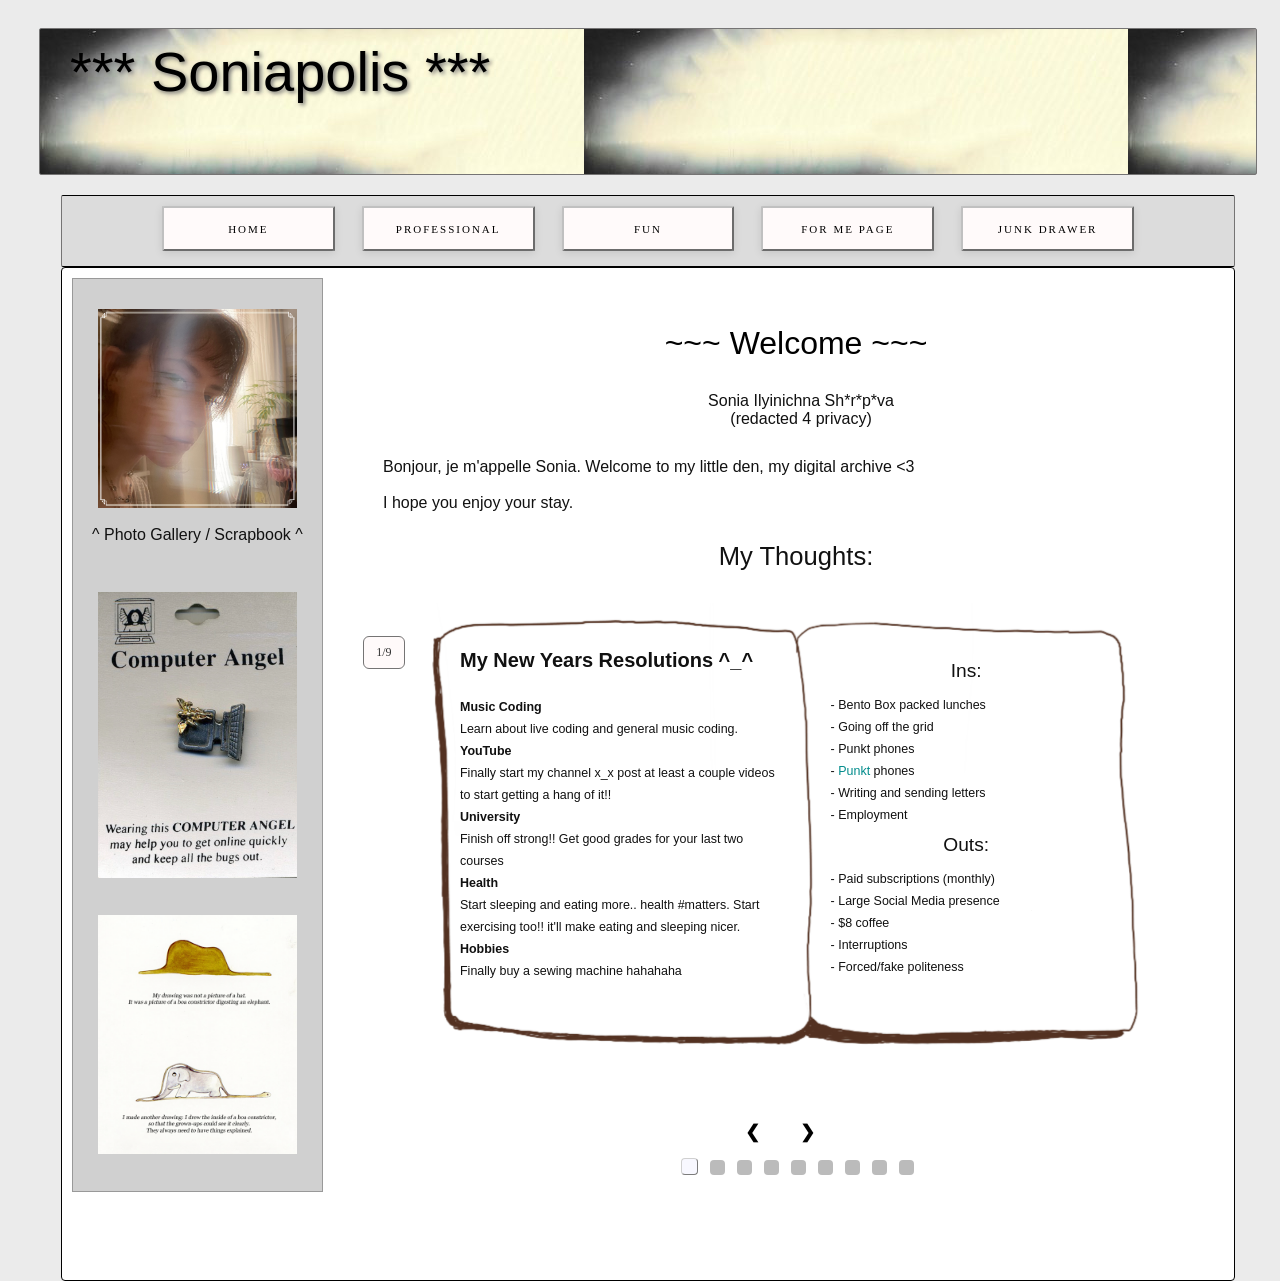
<file: index.html>
<!DOCTYPE html>
<html lang="en">

<head>
    <meta charset="UTF-8">
    <title>sonia's website</title>
    <link href="style/stylesheet.css" rel="stylesheet">
    <link rel="icon" href="style/shapes/heart1.png" />
</head>

<body>

<div class="imgContainer">
        <img alt="star" src="style/shapes/star1.png" class="imgExample" style="width: 30px; -webkit-animation-delay: 0s;animation-delay: 0s;-webkit-animation-duration: 10s;animation-duration: 10s; right:100%; margin-right: -200px;" />
       <img alt="star" src="style/shapes/star2.png" class="imgExample" style="width: 30px; -webkit-animation-delay: 1s;animation-delay: 1s;-webkit-animation-duration: 10s;animation-duration: 10s; right:30%; margin-right: -210px;" />
       <img alt="heart" src="style/shapes/heart1.png" class="imgExample"
           style="width: 30px; -webkit-animation-delay: 2s;animation-delay: 2s; -webkit-animation-duration: 10s;animation-duration: 10s; right:100%; margin-right: -190px;" />
       <img alt="star" src="style/shapes/star3.png" class="imgExample"
           style="width: 30px; -webkit-animation-delay: 3s;animation-delay: 3s; -webkit-animation-duration: 10s;animation-duration: 10s; right:30%; margin-right: -200px;" />
       <img alt="star" src="style/shapes/heart2.png" class="imgExample"
           style="width: 30px; -webkit-animation-delay: 0s;animation-delay: 0s; -webkit-animation-duration: 12s;animation-duration: 12s; right:100%; margin-right: -250px;" />
       <img alt="star" src="style/shapes/heart3.png" class="imgExample"
           style="width: 30px; -webkit-animation-delay: 2s;animation-delay: 2s; -webkit-animation-duration: 12s;animation-duration: 12s; right:30%; margin-right: -250px;" />
       <img alt="star" src="style/shapes/spark1.png" class="imgExample"
           style="width: 30px; -webkit-animation-delay: 3s;animation-delay: 3s; -webkit-animation-duration: 9s;animation-duration: 9s; right:30%; margin-right: -190px;" />
       <img alt="star" src="style/shapes/spark2.png" class="imgExample"
           style="width: 30px; -webkit-animation-delay: 0s;animation-delay: 0s; -webkit-animation-duration: 12s;animation-duration: 12s; right:100%; margin-right: -200px;" />
       <img alt="star" src="style/shapes/spark3.png" class="imgExample"
           style="width: 30px; -webkit-animation-delay: 2s;animation-delay: 1s; -webkit-animation-duration: 10s;animation-duration: 10s; right:30%; margin-right: -240px;" />

    <a>
        <div class="titleBlock">
            <h>*** Soniapolis ***</h>
        </div>
    </a>

        <div id="menuBar">
            <a><button>Home</button></a>

            <a href="pages/professional.html"><button>Professional</button></a>

            <a href="pages/entertainment.html"><button>Fun</button></a>

            <a href="pages/forMe.html"><button>For Me Page</button></a>

            <a href="pages/wishlist.html"><button>Junk Drawer</button></a>
        </div>


        <div>
            <div id="content">
                <div id="moodboard_container">
                    <div class="moodboard">
                        <p class="center">
                            <a href="pages/photos.html"> <img src="images/me/blurryBorder.jpg" class="center"
                                    width="80%"></a>
                            <br>
                            ^ Photo Gallery / Scrapbook ^
                            <br><br>
                        </p>

                        <img src="images/computerAngel.png" class="center" width="80%" height="80%">

                        <br>
                        <img src="images/home/littlePrince1.png" class="center" width="80%" height="80%">
                        <img src="images/home/littlePrince2.png" class="center" width="80%" height="80%">
                        <br>


                    </div>
                </div>

                <div id="main_column">
                    <br>
                    <h2>~~~ Welcome ~~~</h2>

                    <p class="center">
                        Sonia Ilyinichna Sh*r*p*va<br>
                        (redacted 4 privacy)
                    </p>

                    <p>
                        Bonjour, je m'appelle Sonia. Welcome to my little den, my digital archive <3<br> <br>
                            I hope you enjoy your stay.
                    </p>

                    <h3>My Thoughts:</h3>


                    <div class="journal">

                        <div class="mySlides fade">
                            <div class="numbertext">1/9</div>
                            <img src="images/home/journal/journal.png" class="center" width="70%" height="70%">
                            <div class="journalText1">
                                <p2>
                                    <strong style="font-size: 20px">My New Years Resolutions ^_^ </strong> <br> <br>

                                    <strong>Music Coding</strong><br>
                                    Learn about live coding and general music coding.<br>

                                    <strong>YouTube</strong><br>
                                    Finally start my channel x_x post at least a couple videos to start getting a hang of it!!<br>

                                    <strong>University</strong><br>
                                    Finish off strong!! Get good grades for your last two courses<br>

                                    <strong>Health</strong><br>
                                    Start sleeping and eating more.. health #matters. Start exercising too!! it'll make eating and sleeping nicer.<br>

                                    <strong>Hobbies</strong><br>
                                    Finally buy a sewing machine hahahaha<br>


                                </p2>



                            </div>
                            <div class="journalText2">
                                <h2>Ins:<br></h2>
                                <p2>
                                    - Bento Box packed lunches<br>
                                    - Going off the grid<br>
                                    - Punkt phones<br>
                                    - <a href="https://www.punkt.ch/en/">Punkt</a> phones<br>
                                    - Writing and sending letters<br>
                                    - Employment </3 <br>
                                </p2>

                                <h2>Outs:<br></h2>

                                <p2>
                                    - Paid subscriptions (monthly)<br>
                                    - Large Social Media presence<br>
                                    - $8 coffee<br>
                                    - Interruptions<br>
                                    - Forced/fake politeness<br>
                                </p2>



                            </div>

                        </div>

                        <div class="mySlides fade">
                            <div class="numbertext">2/9</div>
                            <img src="images/home/journal/journal.png" class="center" width="70%" height="70%">
                            <div class="journalText1">
                                <p2>
                                    I started going to the movies alone. I don't know if it makes me indulge
                                    in solitude, but I like doing something for myself. I <3 the movies, and I don't
                                    necessarily want to go with anyone. Outside of Daniel (who is at work) and Bea
                                    (who is also at work), I don't know who I would take. I have become a lone wolf,
                                    but I like to romanticize it. I wish to try and grow in my solitude, but it
                                    becomes hard as I am stuck with myself and quickly fall into dispair. I think it
                                    is because I have no one to impress. <br> <br>

                                    My program is killing me, I fear that I am being drained of my soul. I can't
                                    care about
                                    myself right now, not because I don't want to but because I don't have time. I
                                    am also scared of
                                    the people in my program,, so I must force myself to be a blank as to not draw
                                    attention to myself.

                                    <!--
                                    I am a #gradstudent  <br> <br>

                                    For the first time in my life, I feel like I'm working for and towards myself. This outlook might not be shared, but I
                                    viewed my Bachelor's as a general requirement, a stepping stone in the trajectory of life. Though school was important,
                                    social life and fun were seemingly my priority throughout my time there.
                                    Generally, depending on what your goals are of course, a higher degree is not an obligation. If it's not prioritized, it's
                                    a waste of time and effort and money, all finite resources. <br> <br>
                                    -->

                                </p2>
                            </div>
                            <div class="journalText2">

                                <p2>
                                    I have been struggling to do the most basic things fow myself. I don't know if I'm
                                    depressed or something, but I try to do the "right" things about it. I started
                                    seeing a
                                    therapist, but I think he is trying to get rid of me. Even though he said "Not that
                                    I'm trying
                                    to get rid of you," but that's what put the idea in my head. <br><br>
                                </p2>
                                <img src="images/bestGags/feels.png" class="center" width="80%">


                                    <!--
                                    As silly as it sounds, I feel more like an adult now. This may be a result of turning 22, but there's a newfound feeling of respect
                                    from my colleagues and professors. There's a comradery in everyone pursuing the same goal. The classes are small so participation is
                                    easier for shy me, which helps my usually prevalent imposter syndrome.
                                    (This all may also be the result of the collective I'm in with most of my classmates nearing their 30s.)
                                    <br>
                                    <p2 style="font-size: 10px; line-height: 0px">
                                        (sidenote: I'm aware of the general narrative concerning a Master's in Computer Science, where it's seen as redundant, as a
                                        waste of money, as purely a label with no real merit, and though I can understand this outlook, I can't relate to it
                                        as I feel like I'm getting a "second chance" at an education.)
                                    </p2>
                                    -->



                            </div>

                        </div>


                        <div class="mySlides fade">
                            <div class="numbertext">3/9</div>
                            <img src="images/home/journal/journal.png" class="center" width="70%" height="70%">
                            <div class="journalText1">
                                <p2>
                                    Sometimes I wish I could have more of a social media presence. I'm too conscious of
                                    my audience – even now as
                                    I write this I'm thinking of who will read it even though only about 3 people know
                                    about this site's
                                    existence and I doubt any of them will even read this. <br> <br>

                                    On one hand it doesn't matter and I should do and say what I want, wherever I want,
                                    but on the other hand
                                    why do I feel the need to do so on a platform catered for others viewing it. Social
                                    media in itself is
                                    meant to be exactly that – social. Why say it online if it is not for others to
                                    react to it. I guess that's
                                    why I built this site, to have it be personal but accessible to select few. No
                                    matter what I do with social media,
                                    I'm falling into some form of expectation and societal pressure.
                                </p2>
                            </div>
                            <div class="journalText2">

                                <p2>
                                    This is the reason I will never become like those I praise online. Everything public
                                    feels inevitably performative,
                                    there is no casualty in it. I can't have a big online presence because once people
                                    can see it, it's no longer going into
                                    a void. People can form thoughts and opinions on what I say or look like without
                                    knowing me personally.

                                    All that said, I don't have this outlook towards those who chose to have a public
                                    online presence.
                                    I love seeing what others post but can't see this outlook mirrored towards
                                    myself.<br> <br>

                                    My new idea is to have a section called "things I would tweet if I was confident
                                    enough to use twitter". I think I
                                    will just call it "unsent tweets". <br> <br>
                                </p2>


                            </div>

                        </div>

                        <div class="mySlides fade">
                            <div class="numbertext">4/9</div>
                            <img src="images/home/journal/journal.png" class="center" width="70%" height="70%">
                            <div class="journalText1">
                                <p2>
                                    I have been thinking about my future lately...

                                    I don't know what to do with my life!! I heavily considered going into optometry
                                    today after
                                    a visit to the office with my sister. I just really like all the tech they use, but
                                    I might
                                    feel like a fraud having good vision in the field, won't be able to relate to my
                                    patients :p
                                    Does Dr.Sharapova have a ring to it?
                                    <br>
                                    I do love computer science, but I am struggling in finding a niche to which I can
                                    apply it to. The infinite
                                    range of possibilities in programming is both its blessing and curse. For now, I
                                    will continue to build my skills
                                    and see what to do with them when the time comes.
                                    Interests:<br>
                                    Computer science, Artificial intelligence, Movies, Fashion, Music, ML, HPC, etc.
                                    <br><br>

                                </p2>

                                <br>
                                <br>
                            </div>
                            <div class="journalText2">
                                <p2>
                                    Career options:<br>
                                    Make a product, start a business, optimization, HPC, Design, help with existing
                                    projects in which I
                                    believe in... I'll need to brainstorm some more<br>
                                    <br>
                                    It could also be interesting to become a hacker or something along those lines.
                                    Cyber-security is so important nowadays
                                    but also feels nonsensical given how public all of my personal information is.
                                    <br>
                                    <br>
                                    At the end of the day, I just want to be interested and proud of what I do and
                                    contribute to (and hopefully sustain
                                    myself through it).


                                </p2>
                            </div>
                        </div>

                        <div class="mySlides fade">
                            <div class="numbertext">5/9</div>
                            <img src="images/home/journal/journal.png" class="center" width="70%" height="70%">
                            <div class="journalText1">
                                <p2>
                                    Humans have evolved tooo far. Why must we need emotional pain, and why is it just as
                                    hurtful
                                    as physical pain.
                                    <br>
                                    I am so far up Maslows hierarchy of needs that I make up problems in my life to sulk
                                    over.
                                    I have EVERYTHING and yet I still find reasons to be miserable. What is wrong with
                                    me??
                                    <br> <br>
                                    Shortly after I wrote this I found this YouTube video:
                                    <a href="https://www.youtube.com/watch?v=Tb9tI9y57R8"><u>video. </u></a>
                                    Found some interesting quotes:

                                    <br>
                                    "one of the most widely ramifying features of modernity is the intense focus on the
                                    value and power of the individual self. To turn away from the search of an objective
                                    external order and to instead turn inward and become aware of our own activity"
                                    <br><br>


                                </p2>
                            </div>
                            <div class="journalText2">

                                <img src="images/home/journal/maslow.jpeg" class="center" width="80%" height="40%">
                                <br>
                                <p2>
                                    "modernity has disrupted the social bonds that have always characterized the human
                                    experience. It breeds comfort, allowing people to act selfishly. This shows an
                                    increase
                                    of mental illness in modern society's deep lack of a sense of community which the
                                    tribe
                                    had historically provided us."

                                </p2>

                            </div>
                        </div>

                        <div class="mySlides fade">
                            <div class="numbertext">6/9</div>
                            <img src="images/home/journal/journal.png" class="center" width="70%" height="70%">
                            <div class="journalText1">
                                <p2>
                                    Feeling overwhelmed by the amount of stuff in the world. Thinking about the quantity
                                    of meaningless
                                    items makes me ill. I wish I wasn't such a material girl, but I am trying my best to
                                    change. Overconsumption
                                    and consumerism is so ingrained within moi aussi >_< <br><br>
                                        I do find myself guilty of partaking in retail therapy. Personally, when I
                                        cannot fix some internal conflicts,
                                        I try to change something externally. Shopping offers a quick and easy solution
                                        to resolve the monotony
                                        I feel within myself, and I have not yet found a good replacement for this. I
                                        just love the video store so much!

                                </p2>
                                <br>

                            </div>
                            <div class="journalText2">
                                <img src="images/home/journal/market.jpeg" class="center" width="80%" height="40%">
                                <img src="images/home/journal/fleaMarket.png" class="center" width="80%"
                                    height="40%">

                            </div>
                        </div>


                        <div class="mySlides fade">
                            <div class="numbertext">7/9</div>
                            <img src="images/home/journal/journal.png" class="center" width="70%" height="70%">
                            <div class="journalText1">
                                <p2>
                                    Fast Fashion + Trend Cycles
                                    <br><br>
                                    On the topic of overconsumption, clothing and accessories are so accessible now that
                                    trend cycles
                                    move way too fast and people struggle with using their style to stand out. Trend
                                    cycles used to be ~every 10
                                    years, but with the huge desire for individuality, these cycles seem to have a
                                    shorter and shorter
                                    cycle length. Tell me why I am seeing 2016 throwbacks when 2022 just started. I
                                    think that people are so aware
                                    of "trend cycles" that instead of allowing them to happen naturally, people try to
                                    "predict" the new trends by
                                    following previous patterns.
                                </p2>

                                <br>
                                <br>
                            </div>
                            <div class="journalText2">
                                <p2>

                                    This doesn't seem to work in modern times as I rarely see any new and original
                                    additions to
                                    these past styles, and instead see people trying to replicate them. Of course this
                                    is also fun in its own way,
                                    but there is not much originality in it.

                                    <br><br>

                                    <p2 style="font-size: 10px; line-height: 0px"> (note: this is all written with
                                        respect to small subsets of the population, mostly people ages 14-30
                                        who are on the internet and partake in trends in some sort of way, not the
                                        general masses)
                                    </p2>

                                </p2>
                            </div>
                        </div>

                        <div class="mySlides fade">
                            <div class="numbertext">8/9</div>
                            <img src="images/home/journal/journal.png" class="center" width="70%" height="70%">
                            <div class="journalText1">
                                <p2>
                                    I am such a bad texter I just cant do it. With most things in life my mind takes the
                                    approach of
                                    "out of sign out of mind", but this thought process makes it very hard for me to
                                    stay in touch with
                                    people when we are apart.

                                    I also have conversations with people in my head and forget whether they were real
                                    or not. I am always
                                    telling people things in my brain, and it clashes with my reality. This happens in
                                    my weird sleep
                                    paralysis dreams as well. Makes living very surreal at times.
                                    <br>

                                </p2>
                                <br>
                            </div>
                            <div class="journalText2">
                                <br><br>
                                <img src="images/home/journal/existential.jpeg" class="center" width="50%"
                                    height="50%">

                            </div>
                        </div>

                        <div class="mySlides fade">
                            <div class="numbertext">9/9</div>
                            <img src="images/home/journal/journal.png" class="center" width="70%" height="70%">
                            <div class="journalText1">
                                <p2>
                                    Spent a good chunk of time today on the web archive of the CollegeHumor website
                                    from 2008-2013. Isn’t as funny as I remember but interesting to look back on.
                                    Comedy in the early ages of the internet was so autistic — lots of facebook
                                    roasts, selfie mockings (+ general woman humour), photo reactions, and lady
                                    gaga jokes (forgot how widespread poker face parodies were).<br>
                                    Highlights: college girl of the week reels.
                                </p2>
                                <br>
                                <br>
                                <img src="images/home/journal/internetCulture/collegeBabe.png" class="center"
                                    width="60%" height="30%">

                            </div>
                            <div class="journalText2">
                                <img src="images/home/journal/internetCulture/webPage.png" class="center" width="80%"
                                    height="80%">
                                <p2><a href="https://web.archive.org/"> &emsp; &emsp; <u>WayBackMachine link</u></a>
                                </p2>
                            </div>
                        </div>

                        <a class="prev" onclick="plusSlides(-1)">❮</a>
                        <a class="next" onclick="plusSlides(1)">❯</a>

                        <div style="text-align:center; padding-left: 30%">
                            <span class="dot" onclick="currentSlide(1)"></span>
                            <span class="dot active" onclick="currentSlide(2)"></span>
                            <span class="dot" onclick="currentSlide(3)"></span>
                            <span class="dot" onclick="currentSlide(4)"></span>
                            <span class="dot" onclick="currentSlide(5)"></span>
                            <span class="dot" onclick="currentSlide(6)"></span>
                            <span class="dot" onclick="currentSlide(7)"></span>
                            <span class="dot" onclick="currentSlide(8)"></span>
                            <span class="dot" onclick="currentSlide(9)"></span>

                        </div>

                        <br>

                        <p>

                        </p>

                        </p>

                        <script>
                            var slideIndex = 1;
                            showSlides(slideIndex);

                            function plusSlides(n) {
                                showSlides(slideIndex += n);
                            }

                            function currentSlide(n) {
                                showSlides(slideIndex = n);
                            }

                            function showSlides(n) {
                                var i;
                                var slides = document.getElementsByClassName("mySlides");
                                var dots = document.getElementsByClassName("dot");
                                if (n > slides.length) { slideIndex = 1 }
                                if (n < 1) { slideIndex = slides.length }
                                for (i = 0; i < slides.length; i++) {
                                    slides[i].style.display = "none";
                                }
                                for (i = 0; i < dots.length; i++) {
                                    dots[i].className = dots[i].className.replace(" active", "");
                                }
                                slides[slideIndex - 1].style.display = "block";
                                dots[slideIndex - 1].className += " active";
                            }


                        </script>

                    </div>
                </div>
            </div>
        </div>

        </div>
    </body>

</html>


<!--
<a href="tel:+4733378901">+47 333 78 901</a>
<a href="mailto:someone@example.com">Send email</a>

<a href="https://www.w3schools.com">
<img border="0" alt="W3Schools" src="logo_w3s.gif" width="100" height="100">
</a>



-->
</file>
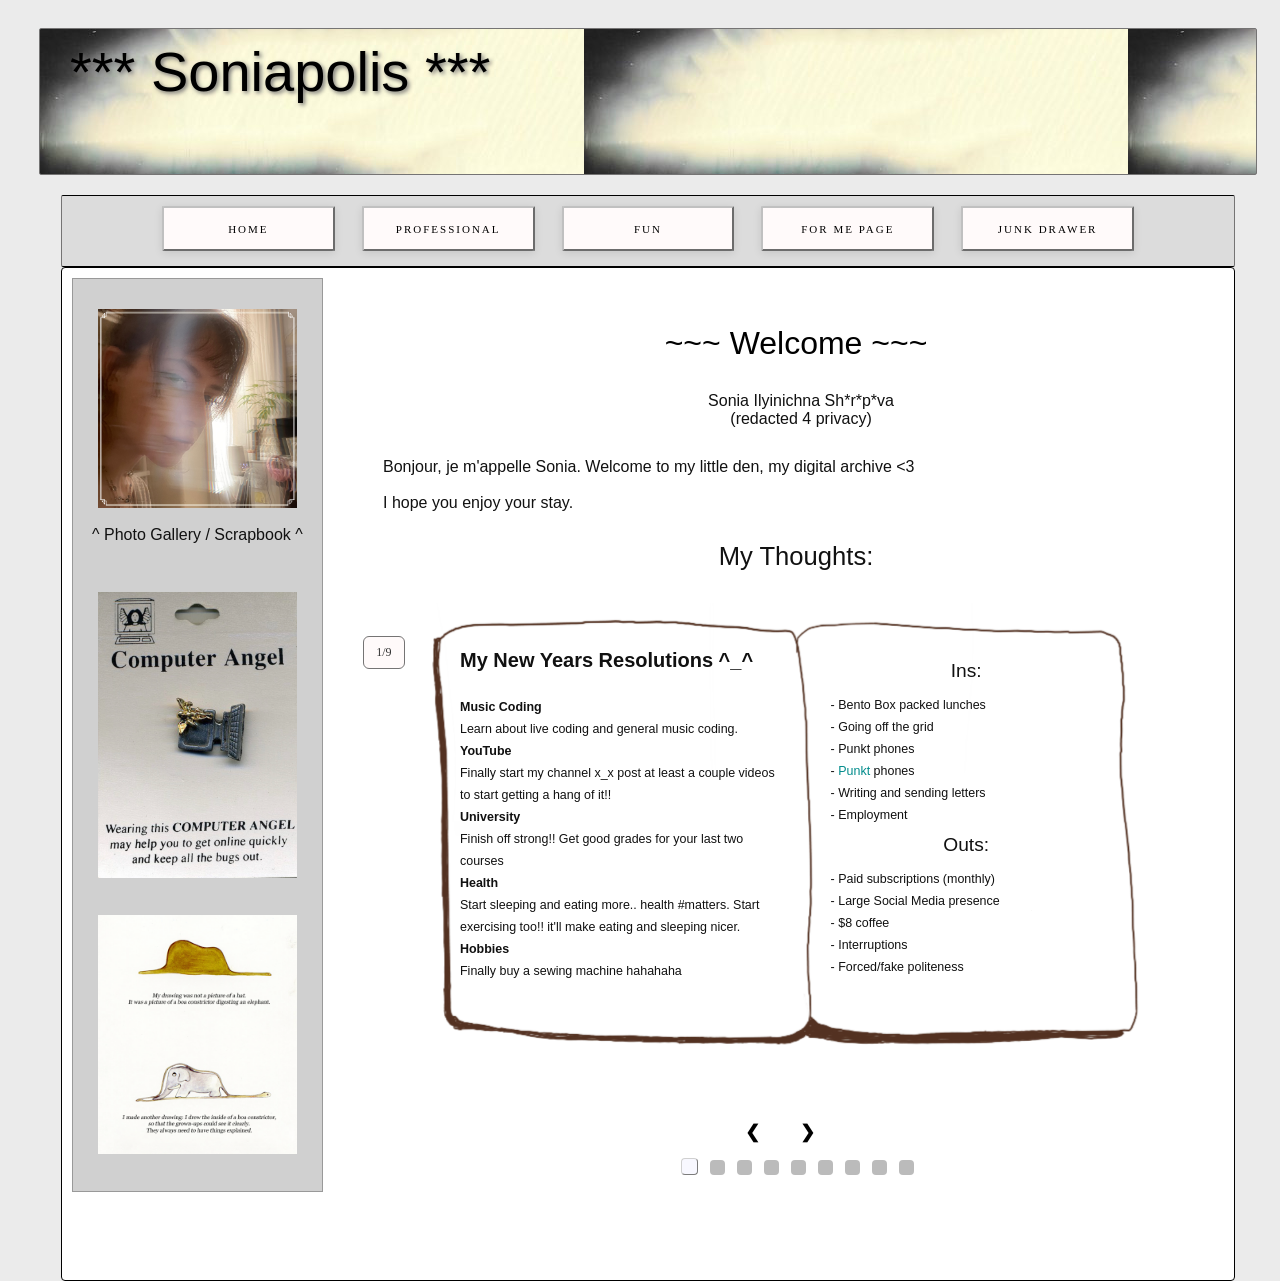
<file: pages/index.html>
<!DOCTYPE html>
<html lang="en">

<head>
    <meta charset="UTF-8">
    <title>sonia's website</title>
    <link href="/style/stylesheet.css" rel="stylesheet">
    <link rel="icon" href="/style/shapes/heart1.png" />
</head>

<body>

<div class="imgContainer">
        <img alt="star" src="/style/shapes/star1.png" class="imgExample" style="width: 30px; -webkit-animation-delay: 0s;animation-delay: 0s;-webkit-animation-duration: 10s;animation-duration: 10s; right:100%; margin-right: -200px;" />
       <img alt="star" src="/style/shapes/star2.png" class="imgExample" style="width: 30px; -webkit-animation-delay: 1s;animation-delay: 1s;-webkit-animation-duration: 10s;animation-duration: 10s; right:30%; margin-right: -210px;" />
       <img alt="heart" src="/style/shapes/heart1.png" class="imgExample"
           style="width: 30px; -webkit-animation-delay: 2s;animation-delay: 2s; -webkit-animation-duration: 10s;animation-duration: 10s; right:100%; margin-right: -190px;" />
       <img alt="star" src="/style/shapes/star3.png" class="imgExample"
           style="width: 30px; -webkit-animation-delay: 3s;animation-delay: 3s; -webkit-animation-duration: 10s;animation-duration: 10s; right:30%; margin-right: -200px;" />
       <img alt="star" src="/style/shapes/heart2.png" class="imgExample"
           style="width: 30px; -webkit-animation-delay: 0s;animation-delay: 0s; -webkit-animation-duration: 12s;animation-duration: 12s; right:100%; margin-right: -250px;" />
       <img alt="star" src="/style/shapes/heart3.png" class="imgExample"
           style="width: 30px; -webkit-animation-delay: 2s;animation-delay: 2s; -webkit-animation-duration: 12s;animation-duration: 12s; right:30%; margin-right: -250px;" />
       <img alt="star" src="/style/shapes/spark1.png" class="imgExample"
           style="width: 30px; -webkit-animation-delay: 3s;animation-delay: 3s; -webkit-animation-duration: 9s;animation-duration: 9s; right:30%; margin-right: -190px;" />
       <img alt="star" src="/style/shapes/spark2.png" class="imgExample"
           style="width: 30px; -webkit-animation-delay: 0s;animation-delay: 0s; -webkit-animation-duration: 12s;animation-duration: 12s; right:100%; margin-right: -200px;" />
       <img alt="star" src="/style/shapes/spark3.png" class="imgExample"
           style="width: 30px; -webkit-animation-delay: 2s;animation-delay: 1s; -webkit-animation-duration: 10s;animation-duration: 10s; right:30%; margin-right: -240px;" />

    <a>
        <div class="titleBlock">
            <h>*** Soniapolis ***</h>
        </div>
    </a>

        <div id="menuBar">
            <a><button>Home</button></a>

            <a href="../pages/professional.html"><button>Professional</button></a>

            <a href="../pages/entertainment.html"><button>Fun</button></a>

            <a href="../pages/forMe.html"><button>For Me Page</button></a>

            <a href="../pages/wishlist.html"><button>Junk Drawer</button></a>
        </div>


        <div>
            <div id="content">
                <div id="moodboard_container">
                    <div class="moodboard">
                        <p class="center">
                            <a href="/pages/photos.html"> <img src="/images/me/blurryBorder.jpg" class="center"
                                    width="80%"></a>
                            <br>
                            ^ Photo Gallery / Scrapbook ^
                            <br><br>
                        </p>

                        <img src="/images/computerAngel.png" class="center" width="80%" height="80%">

                        <br>
                        <img src="/images/home/littlePrince1.png" class="center" width="80%" height="80%">
                        <img src="/images/home/littlePrince2.png" class="center" width="80%" height="80%">
                        <br>


                    </div>
                </div>

                <div id="main_column">
                    <br>
                    <h2>~~~ Welcome ~~~</h2>

                    <p class="center">
                        Sonia Ilyinichna Sh*r*p*va<br>
                        (redacted 4 privacy)
                    </p>

                    <p>
                        Bonjour, je m'appelle Sonia. Welcome to my little den, my digital archive <3<br> <br>
                            I hope you enjoy your stay.
                    </p>

                    <h3>My Thoughts:</h3>


                    <div class="journal">

                        <div class="mySlides fade">
                            <div class="numbertext">1/9</div>
                            <img src="/images/home/journal/journal.png" class="center" width="70%" height="70%">
                            <div class="journalText1">
                                <p2>
                                    <strong style="font-size: 20px">My New Years Resolutions ^_^ </strong> <br> <br>

                                    <strong>Music Coding</strong><br>
                                    Learn about live coding and general music coding.<br>

                                    <strong>YouTube</strong><br>
                                    Finally start my channel x_x post at least a couple videos to start getting a hang of it!!<br>

                                    <strong>University</strong><br>
                                    Finish off strong!! Get good grades for your last two courses<br>

                                    <strong>Health</strong><br>
                                    Start sleeping and eating more.. health #matters. Start exercising too!! it'll make eating and sleeping nicer.<br>

                                    <strong>Hobbies</strong><br>
                                    Finally buy a sewing machine hahahaha<br>


                                </p2>



                            </div>
                            <div class="journalText2">
                                <h2>Ins:<br></h2>
                                <p2>
                                    - Bento Box packed lunches<br>
                                    - Going off the grid<br>
                                    - Punkt phones<br>
                                    - <a href="https://www.punkt.ch/en/">Punkt</a> phones<br>
                                    - Writing and sending letters<br>
                                    - Employment </3 <br>
                                </p2>

                                <h2>Outs:<br></h2>

                                <p2>
                                    - Paid subscriptions (monthly)<br>
                                    - Large Social Media presence<br>
                                    - $8 coffee<br>
                                    - Interruptions<br>
                                    - Forced/fake politeness<br>
                                </p2>



                            </div>

                        </div>

                        <div class="mySlides fade">
                            <div class="numbertext">2/9</div>
                            <img src="/images/home/journal/journal.png" class="center" width="70%" height="70%">
                            <div class="journalText1">
                                <p2>
                                    I started going to the movies alone. I don't know if it makes me indulge
                                    in solitude, but I like doing something for myself. I <3 the movies, and I don't
                                    necessarily want to go with anyone. Outside of Daniel (who is at work) and Bea
                                    (who is also at work), I don't know who I would take. I have become a lone wolf,
                                    but I like to romanticize it. I wish to try and grow in my solitude, but it
                                    becomes hard as I am stuck with myself and quickly fall into dispair. I think it
                                    is because I have no one to impress. <br> <br>

                                    My program is killing me, I fear that I am being drained of my soul. I can't
                                    care about
                                    myself right now, not because I don't want to but because I don't have time. I
                                    am also scared of
                                    the people in my program,, so I must force myself to be a blank as to not draw
                                    attention to myself.

                                    <!--
                                    I am a #gradstudent  <br> <br>

                                    For the first time in my life, I feel like I'm working for and towards myself. This outlook might not be shared, but I
                                    viewed my Bachelor's as a general requirement, a stepping stone in the trajectory of life. Though school was important,
                                    social life and fun were seemingly my priority throughout my time there.
                                    Generally, depending on what your goals are of course, a higher degree is not an obligation. If it's not prioritized, it's
                                    a waste of time and effort and money, all finite resources. <br> <br>
                                    -->

                                </p2>
                            </div>
                            <div class="journalText2">

                                <p2>
                                    I have been struggling to do the most basic things fow myself. I don't know if I'm
                                    depressed or something, but I try to do the "right" things about it. I started
                                    seeing a
                                    therapist, but I think he is trying to get rid of me. Even though he said "Not that
                                    I'm trying
                                    to get rid of you," but that's what put the idea in my head. <br><br>
                                </p2>
                                <img src="/images/bestGags/feels.png" class="center" width="80%">


                                    <!--
                                    As silly as it sounds, I feel more like an adult now. This may be a result of turning 22, but there's a newfound feeling of respect
                                    from my colleagues and professors. There's a comradery in everyone pursuing the same goal. The classes are small so participation is
                                    easier for shy me, which helps my usually prevalent imposter syndrome.
                                    (This all may also be the result of the collective I'm in with most of my classmates nearing their 30s.)
                                    <br>
                                    <p2 style="font-size: 10px; line-height: 0px">
                                        (sidenote: I'm aware of the general narrative concerning a Master's in Computer Science, where it's seen as redundant, as a
                                        waste of money, as purely a label with no real merit, and though I can understand this outlook, I can't relate to it
                                        as I feel like I'm getting a "second chance" at an education.)
                                    </p2>
                                    -->



                            </div>

                        </div>


                        <div class="mySlides fade">
                            <div class="numbertext">3/9</div>
                            <img src="/images/home/journal/journal.png" class="center" width="70%" height="70%">
                            <div class="journalText1">
                                <p2>
                                    Sometimes I wish I could have more of a social media presence. I'm too conscious of
                                    my audience – even now as
                                    I write this I'm thinking of who will read it even though only about 3 people know
                                    about this site's
                                    existence and I doubt any of them will even read this. <br> <br>

                                    On one hand it doesn't matter and I should do and say what I want, wherever I want,
                                    but on the other hand
                                    why do I feel the need to do so on a platform catered for others viewing it. Social
                                    media in itself is
                                    meant to be exactly that – social. Why say it online if it is not for others to
                                    react to it. I guess that's
                                    why I built this site, to have it be personal but accessible to select few. No
                                    matter what I do with social media,
                                    I'm falling into some form of expectation and societal pressure.
                                </p2>
                            </div>
                            <div class="journalText2">

                                <p2>
                                    This is the reason I will never become like those I praise online. Everything public
                                    feels inevitably performative,
                                    there is no casualty in it. I can't have a big online presence because once people
                                    can see it, it's no longer going into
                                    a void. People can form thoughts and opinions on what I say or look like without
                                    knowing me personally.

                                    All that said, I don't have this outlook towards those who chose to have a public
                                    online presence.
                                    I love seeing what others post but can't see this outlook mirrored towards
                                    myself.<br> <br>

                                    My new idea is to have a section called "things I would tweet if I was confident
                                    enough to use twitter". I think I
                                    will just call it "unsent tweets". <br> <br>
                                </p2>


                            </div>

                        </div>

                        <div class="mySlides fade">
                            <div class="numbertext">4/9</div>
                            <img src="/images/home/journal/journal.png" class="center" width="70%" height="70%">
                            <div class="journalText1">
                                <p2>
                                    I have been thinking about my future lately...

                                    I don't know what to do with my life!! I heavily considered going into optometry
                                    today after
                                    a visit to the office with my sister. I just really like all the tech they use, but
                                    I might
                                    feel like a fraud having good vision in the field, won't be able to relate to my
                                    patients :p
                                    Does Dr.Sharapova have a ring to it?
                                    <br>
                                    I do love computer science, but I am struggling in finding a niche to which I can
                                    apply it to. The infinite
                                    range of possibilities in programming is both its blessing and curse. For now, I
                                    will continue to build my skills
                                    and see what to do with them when the time comes.
                                    Interests:<br>
                                    Computer science, Artificial intelligence, Movies, Fashion, Music, ML, HPC, etc.
                                    <br><br>

                                </p2>

                                <br>
                                <br>
                            </div>
                            <div class="journalText2">
                                <p2>
                                    Career options:<br>
                                    Make a product, start a business, optimization, HPC, Design, help with existing
                                    projects in which I
                                    believe in... I'll need to brainstorm some more<br>
                                    <br>
                                    It could also be interesting to become a hacker or something along those lines.
                                    Cyber-security is so important nowadays
                                    but also feels nonsensical given how public all of my personal information is.
                                    <br>
                                    <br>
                                    At the end of the day, I just want to be interested and proud of what I do and
                                    contribute to (and hopefully sustain
                                    myself through it).


                                </p2>
                            </div>
                        </div>

                        <div class="mySlides fade">
                            <div class="numbertext">5/9</div>
                            <img src="/images/home/journal/journal.png" class="center" width="70%" height="70%">
                            <div class="journalText1">
                                <p2>
                                    Humans have evolved tooo far. Why must we need emotional pain, and why is it just as
                                    hurtful
                                    as physical pain.
                                    <br>
                                    I am so far up Maslows hierarchy of needs that I make up problems in my life to sulk
                                    over.
                                    I have EVERYTHING and yet I still find reasons to be miserable. What is wrong with
                                    me??
                                    <br> <br>
                                    Shortly after I wrote this I found this YouTube video:
                                    <a href="https://www.youtube.com/watch?v=Tb9tI9y57R8"><u>video. </u></a>
                                    Found some interesting quotes:

                                    <br>
                                    "one of the most widely ramifying features of modernity is the intense focus on the
                                    value and power of the individual self. To turn away from the search of an objective
                                    external order and to instead turn inward and become aware of our own activity"
                                    <br><br>


                                </p2>
                            </div>
                            <div class="journalText2">

                                <img src="/images/home/journal/maslow.jpeg" class="center" width="80%" height="40%">
                                <br>
                                <p2>
                                    "modernity has disrupted the social bonds that have always characterized the human
                                    experience. It breeds comfort, allowing people to act selfishly. This shows an
                                    increase
                                    of mental illness in modern society's deep lack of a sense of community which the
                                    tribe
                                    had historically provided us."

                                </p2>

                            </div>
                        </div>

                        <div class="mySlides fade">
                            <div class="numbertext">6/9</div>
                            <img src="/images/home/journal/journal.png" class="center" width="70%" height="70%">
                            <div class="journalText1">
                                <p2>
                                    Feeling overwhelmed by the amount of stuff in the world. Thinking about the quantity
                                    of meaningless
                                    items makes me ill. I wish I wasn't such a material girl, but I am trying my best to
                                    change. Overconsumption
                                    and consumerism is so ingrained within moi aussi >_< <br><br>
                                        I do find myself guilty of partaking in retail therapy. Personally, when I
                                        cannot fix some internal conflicts,
                                        I try to change something externally. Shopping offers a quick and easy solution
                                        to resolve the monotony
                                        I feel within myself, and I have not yet found a good replacement for this. I
                                        just love the video store so much!

                                </p2>
                                <br>

                            </div>
                            <div class="journalText2">
                                <img src="/images/home/journal/market.jpeg" class="center" width="80%" height="40%">
                                <img src="/images/home/journal/fleaMarket.png" class="center" width="80%"
                                    height="40%">

                            </div>
                        </div>


                        <div class="mySlides fade">
                            <div class="numbertext">7/9</div>
                            <img src="/images/home/journal/journal.png" class="center" width="70%" height="70%">
                            <div class="journalText1">
                                <p2>
                                    Fast Fashion + Trend Cycles
                                    <br><br>
                                    On the topic of overconsumption, clothing and accessories are so accessible now that
                                    trend cycles
                                    move way too fast and people struggle with using their style to stand out. Trend
                                    cycles used to be ~every 10
                                    years, but with the huge desire for individuality, these cycles seem to have a
                                    shorter and shorter
                                    cycle length. Tell me why I am seeing 2016 throwbacks when 2022 just started. I
                                    think that people are so aware
                                    of "trend cycles" that instead of allowing them to happen naturally, people try to
                                    "predict" the new trends by
                                    following previous patterns.
                                </p2>

                                <br>
                                <br>
                            </div>
                            <div class="journalText2">
                                <p2>

                                    This doesn't seem to work in modern times as I rarely see any new and original
                                    additions to
                                    these past styles, and instead see people trying to replicate them. Of course this
                                    is also fun in its own way,
                                    but there is not much originality in it.

                                    <br><br>

                                    <p2 style="font-size: 10px; line-height: 0px"> (note: this is all written with
                                        respect to small subsets of the population, mostly people ages 14-30
                                        who are on the internet and partake in trends in some sort of way, not the
                                        general masses)
                                    </p2>

                                </p2>
                            </div>
                        </div>

                        <div class="mySlides fade">
                            <div class="numbertext">8/9</div>
                            <img src="/images/home/journal/journal.png" class="center" width="70%" height="70%">
                            <div class="journalText1">
                                <p2>
                                    I am such a bad texter I just cant do it. With most things in life my mind takes the
                                    approach of
                                    "out of sign out of mind", but this thought process makes it very hard for me to
                                    stay in touch with
                                    people when we are apart.

                                    I also have conversations with people in my head and forget whether they were real
                                    or not. I am always
                                    telling people things in my brain, and it clashes with my reality. This happens in
                                    my weird sleep
                                    paralysis dreams as well. Makes living very surreal at times.
                                    <br>

                                </p2>
                                <br>
                            </div>
                            <div class="journalText2">
                                <br><br>
                                <img src="/images/home/journal/existential.jpeg" class="center" width="50%"
                                    height="50%">

                            </div>
                        </div>

                        <div class="mySlides fade">
                            <div class="numbertext">9/9</div>
                            <img src="/images/home/journal/journal.png" class="center" width="70%" height="70%">
                            <div class="journalText1">
                                <p2>
                                    Spent a good chunk of time today on the web archive of the CollegeHumor website
                                    from 2008-2013. Isn’t as funny as I remember but interesting to look back on.
                                    Comedy in the early ages of the internet was so autistic — lots of facebook
                                    roasts, selfie mockings (+ general woman humour), photo reactions, and lady
                                    gaga jokes (forgot how widespread poker face parodies were).<br>
                                    Highlights: college girl of the week reels.
                                </p2>
                                <br>
                                <br>
                                <img src="/images/home/journal/internetCulture/collegeBabe.png" class="center"
                                    width="60%" height="30%">

                            </div>
                            <div class="journalText2">
                                <img src="/images/home/journal/internetCulture/webPage.png" class="center" width="80%"
                                    height="80%">
                                <p2><a href="https://web.archive.org/"> &emsp; &emsp; <u>WayBackMachine link</u></a>
                                </p2>
                            </div>
                        </div>

                        <a class="prev" onclick="plusSlides(-1)">❮</a>
                        <a class="next" onclick="plusSlides(1)">❯</a>

                        <div style="text-align:center; padding-left: 30%">
                            <span class="dot" onclick="currentSlide(1)"></span>
                            <span class="dot active" onclick="currentSlide(2)"></span>
                            <span class="dot" onclick="currentSlide(3)"></span>
                            <span class="dot" onclick="currentSlide(4)"></span>
                            <span class="dot" onclick="currentSlide(5)"></span>
                            <span class="dot" onclick="currentSlide(6)"></span>
                            <span class="dot" onclick="currentSlide(7)"></span>
                            <span class="dot" onclick="currentSlide(8)"></span>
                            <span class="dot" onclick="currentSlide(9)"></span>

                        </div>

                        <br>

                        <p>

                        </p>

                        </p>

                        <script>
                            var slideIndex = 1;
                            showSlides(slideIndex);

                            function plusSlides(n) {
                                showSlides(slideIndex += n);
                            }

                            function currentSlide(n) {
                                showSlides(slideIndex = n);
                            }

                            function showSlides(n) {
                                var i;
                                var slides = document.getElementsByClassName("mySlides");
                                var dots = document.getElementsByClassName("dot");
                                if (n > slides.length) { slideIndex = 1 }
                                if (n < 1) { slideIndex = slides.length }
                                for (i = 0; i < slides.length; i++) {
                                    slides[i].style.display = "none";
                                }
                                for (i = 0; i < dots.length; i++) {
                                    dots[i].className = dots[i].className.replace(" active", "");
                                }
                                slides[slideIndex - 1].style.display = "block";
                                dots[slideIndex - 1].className += " active";
                            }


                        </script>

                    </div>
                </div>
            </div>
        </div>

        </div>
    </body>

</html>


<!--
<a href="tel:+4733378901">+47 333 78 901</a>
<a href="mailto:someone@example.com">Send email</a>

<a href="https://www.w3schools.com">
<img border="0" alt="W3Schools" src="logo_w3s.gif" width="100" height="100">
</a>



-->
</file>
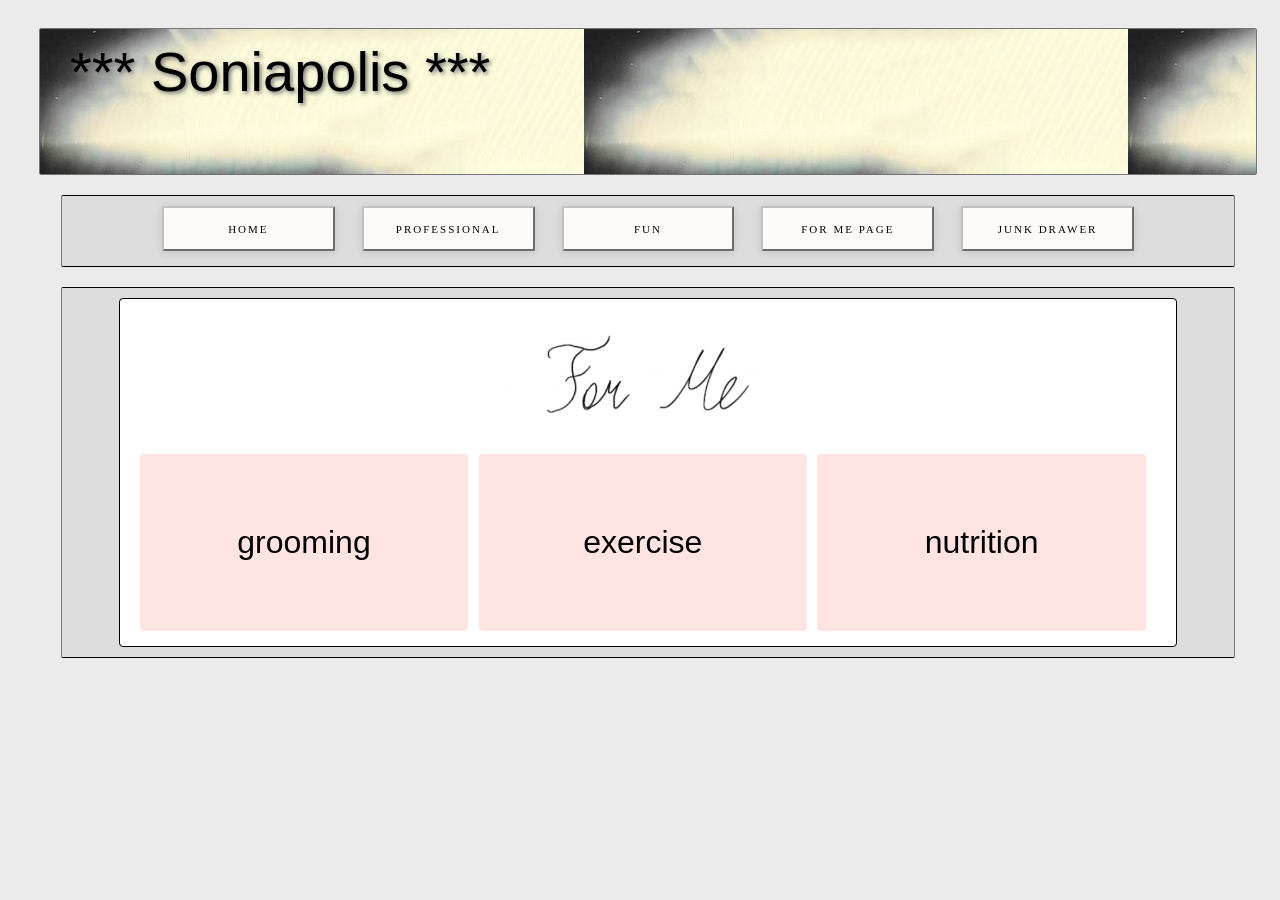
<file: pages/forMe.html>
<!DOCTYPE html>
<html lang="en">
<head>
    <meta charset="UTF-8">
    <title>sonia's website</title>
    <link href="../style/stylesheet.css" rel="stylesheet">
    <link rel="icon" href="../style/shapes/heart1.png" />
</head>
<body>
<div class="imgContainer">
    <img alt="star" src="../style/shapes/star1.png" class="imgExample" style="width: 30px; -webkit-animation-delay: 0s;animation-delay: 0s;-webkit-animation-duration: 8s;animation-duration: 8s; right:100%; margin-right: -200px;" />
    <img alt="star" src="../style/shapes/star2.png" class="imgExample" style="width: 30px; -webkit-animation-delay: 1s;animation-delay: 1s;-webkit-animation-duration: 8s;animation-duration: 8s; right:30%; margin-right: -210px;" />
    <img alt="heart" src="../style/shapes/heart1.png" class="imgExample" style="width: 30px; -webkit-animation-delay: 2s;animation-delay: 2s; -webkit-animation-duration: 8s;animation-duration: 8s; right:100%; margin-right: -190px;" />
    <img alt="star" src="../style/shapes/star3.png" class="imgExample" style="width: 30px; -webkit-animation-delay: 3s;animation-delay: 3s; -webkit-animation-duration: 8s;animation-duration: 8s; right:30%; margin-right: -200px;" />
    <img alt="star" src="../style/shapes/heart2.png" class="imgExample" style="width: 30px; -webkit-animation-delay: 0s;animation-delay: 0s; -webkit-animation-duration: 10s;animation-duration: 10s; right:100%; margin-right: -250px;" />
    <img alt="star" src="../style/shapes/heart3.png" class="imgExample" style="width: 30px; -webkit-animation-delay: 2s;animation-delay: 2s; -webkit-animation-duration: 10s;animation-duration: 10s; right:30%; margin-right: -250px;" />
    <img alt="star" src="../style/shapes/spark1.png" class="imgExample" style="width: 30px; -webkit-animation-delay: 3s;animation-delay: 3s; -webkit-animation-duration: 7s;animation-duration: 7s; right:30%; margin-right: -190px;" />
    <img alt="star" src="../style/shapes/spark2.png" class="imgExample" style="width: 30px; -webkit-animation-delay: 0s;animation-delay: 0s; -webkit-animation-duration: 10s;animation-duration: 10s; right:100%; margin-right: -250px;" />
    <img alt="star" src="/style/shapes/spark3.png" class="imgExample" style="width: 30px; -webkit-animation-delay: 2s;animation-delay: 1s; -webkit-animation-duration: 8s;animation-duration: 8s; right:30%; margin-right: -240px;" />

    <a href="../index.html">
        <div class="titleBlock">
            <h>*** Soniapolis ***</h>
        </div>
    </a>

    <div id="menuBar">
        <a href="../index.html"><button>Home</button></a>

        <a href="professional.html"><button>Professional</button></a>

        <a href="entertainment.html"><button>Fun</button></a>

        <a href="forMe.html"><button>For Me Page</button></a>

        <a href="wishlist.html"><button>Junk Drawer</button></a>
    </div>


<div class="backgroundBlock">
    <div id="content">
        <img src="../style/titles/forMe.jpg" class="center" width=300px height=140px>

        <div id="main_column">
            <div class="row" >
                <a href="../pourMoi/grooming.html">
                    <div class="column" style="background-color: mistyrose; text-align: center">
                    <h2 style="color: black">grooming</h2>
                    </div>
                </a>
                <a href="../pourMoi/exercise.html">
                    <div class="column" style="background-color: mistyrose; text-align: center">
                        <h2 style="color: black">exercise</h2>
                    </div>
                </a>
                <a href="../pourMoi/nutrition.html">
                    <div class="column" style="background-color: mistyrose; text-align: center">
                        <h2 style="color: black">nutrition</h2>
                    </div>
                </a>
            </div>
        </div>
    </div>
</div>
</div>
</body>
</html>


<!--
<a href="tel:+4733378901">+47 333 78 901</a>
<a href="mailto:someone@example.com">Send email</a>

<a href="https://www.w3schools.com">
<img border="0" alt="W3Schools" src="logo_w3s.gif" width="100" height="100">
</a>



<h7>
                <a href="about.html">About</a>
            </h7>
            <h7>
                <a href=".html">Services</a>
            </h7>
            <h7>
                <a href="professional.html">Journal</a>
            </h7>
            <h7>
                <a href="contact.html">Contact</a>
            </h7>

-->
</file>
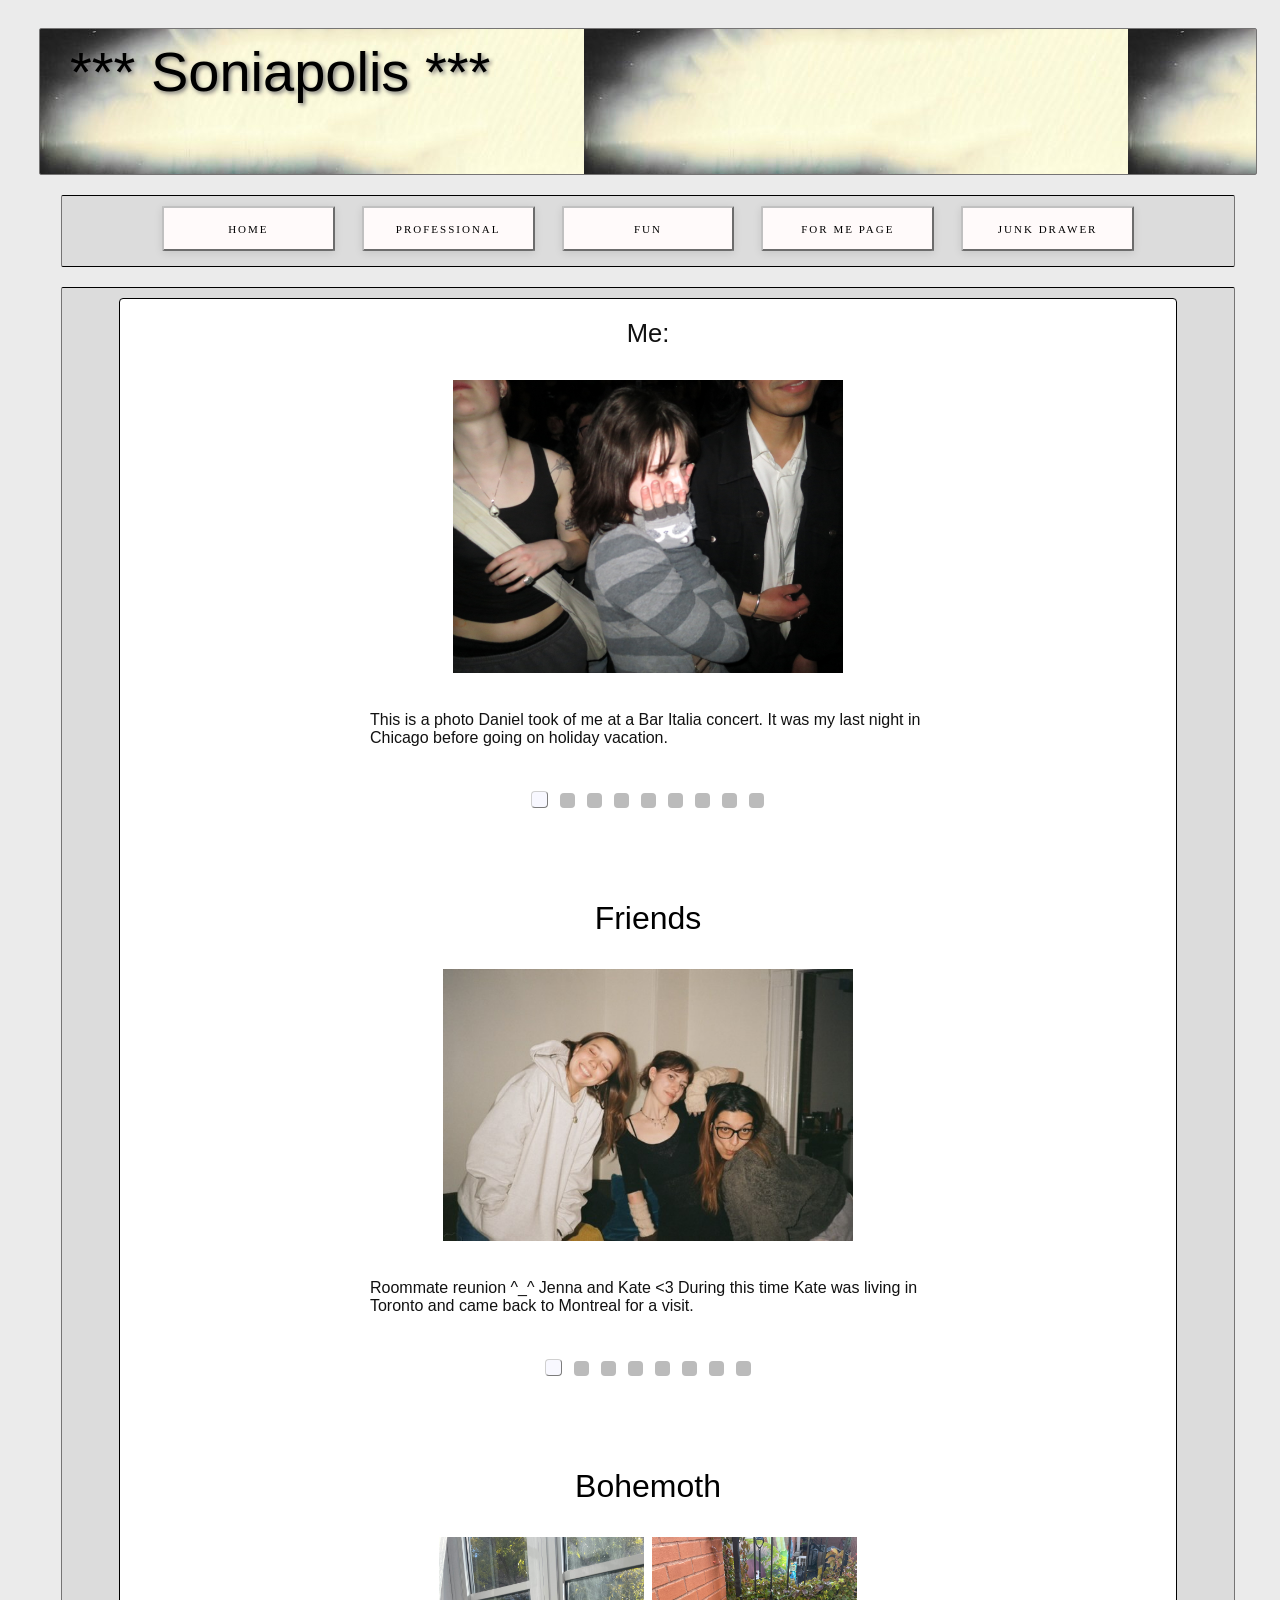
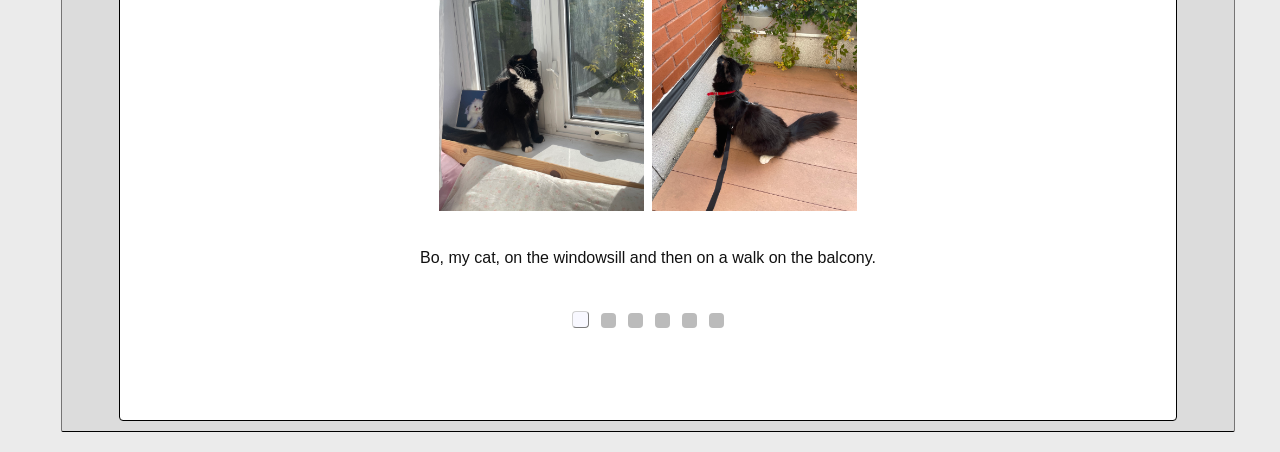
<file: pages/photos.html>
<!DOCTYPE html>
<html lang="en">
<head>
    <meta charset="UTF-8">
    <title>sonia's website</title>
    <link href="../style/stylesheet.css" rel="stylesheet">
    <link rel="icon" href="../style/shapes/heart1.png" />
</head>
<body>
<div class="imgContainer">
    <img alt="star" src="../style/shapes/star1.png" class="imgExample" style="width: 30px; -webkit-animation-delay: 0s;animation-delay: 0s;-webkit-animation-duration: 8s;animation-duration: 8s; right:100%; margin-right: -200px;" />
    <img alt="star" src="../style/shapes/star2.png" class="imgExample" style="width: 30px; -webkit-animation-delay: 1s;animation-delay: 1s;-webkit-animation-duration: 8s;animation-duration: 8s; right:30%; margin-right: -210px;" />
    <img alt="heart" src="../style/shapes/heart1.png" class="imgExample" style="width: 30px; -webkit-animation-delay: 2s;animation-delay: 2s; -webkit-animation-duration: 8s;animation-duration: 8s; right:100%; margin-right: -190px;" />
    <img alt="star" src="../style/shapes/star3.png" class="imgExample" style="width: 30px; -webkit-animation-delay: 3s;animation-delay: 3s; -webkit-animation-duration: 8s;animation-duration: 8s; right:30%; margin-right: -200px;" />
    <img alt="star" src="../style/shapes/heart2.png" class="imgExample" style="width: 30px; -webkit-animation-delay: 0s;animation-delay: 0s; -webkit-animation-duration: 10s;animation-duration: 10s; right:100%; margin-right: -250px;" />
    <img alt="star" src="../style/shapes/heart3.png" class="imgExample" style="width: 30px; -webkit-animation-delay: 2s;animation-delay: 2s; -webkit-animation-duration: 10s;animation-duration: 10s; right:30%; margin-right: -250px;" />
    <img alt="star" src="../style/shapes/spark1.png" class="imgExample" style="width: 30px; -webkit-animation-delay: 3s;animation-delay: 3s; -webkit-animation-duration: 7s;animation-duration: 7s; right:30%; margin-right: -190px;" />
    <img alt="star" src="../style/shapes/spark2.png" class="imgExample" style="width: 30px; -webkit-animation-delay: 0s;animation-delay: 0s; -webkit-animation-duration: 10s;animation-duration: 10s; right:100%; margin-right: -250px;" />
    <img alt="star" src="../style/shapes/spark3.png" class="imgExample" style="width: 30px; -webkit-animation-delay: 2s;animation-delay: 1s; -webkit-animation-duration: 8s;animation-duration: 8s; right:30%; margin-right: -240px;" />

    <a href="../index.html">
        <div class="titleBlock">
            <h>*** Soniapolis ***</h>
        </div>
    </a>

    <div id="menuBar">
        <a href="../index.html"><button>Home</button></a>

        <a href="professional.html"><button>Professional</button></a>

        <a href="entertainment.html"><button>Fun</button></a>

        <a href="forMe.html"><button>For Me Page</button></a>

        <a href="wishlist.html"><button>Junk Drawer</button></a>
    </div>


    <div class="backgroundBlock">
        <div id="content">
                <main id="main_column">

                    <div class="boxed">

                        <h3>Me:</h3>

                        <div class="mySlides fade">
                            <img src="../images/me/baritalia.JPG" width="38%" height="38%">
                            <p style="padding: 0 20% 0 20%">
                                This is a photo Daniel took of me at a Bar Italia concert. It was my last night in Chicago
                                before going on holiday vacation.
                            </p>
                        </div>

                        <div class="mySlides fade">
                            <img src="../images/me/meAndChibi.JPG" width="20%" height="20%">
                            <img src="../images/me/meAndChibi2.JPG" width="20%" height="20%">

                            <p style="padding: 0 20% 0 20%">
                                Chibi and I (I am pretending to eat her, however she was not harmed AT ALL!! don't worry)
                                Anyway, she is such a trooper, I can't believe she has lived through all the events that have
                                come her way thus far. ʕ•͡-•ʔฅ
                            </p>
                        </div>

                        <div class="mySlides fade">
                            <img src="../images/me/mexico.jpeg" width="20%" height="20%">
                            <img src="../images/me/dadAndI.jpeg" width="35.5%" height="35.5%">

                            <p style="padding: 0 20% 0 20%">
                                Me in Mexico City!! This is how I was walking down the street, and how my dad and I
                                looked exiting the hotel. The trip was so much fun. I ate ant eggs in bone marrow, I'd
                                say it fully cured me of the picky eater I was as a child.
                            </p>
                        </div>

                        <div class="mySlides fade">
                            <img src="../images/me/meInBed.jpeg" width="20%" height="20%">
                            <img src="../images/me/prettyMe.jpg" width="15%" height="15%">

                            <p style="padding: 0 20% 0 20%">
                                I think I look pretty in these photos. The first picture is when I got a haircut and was trying
                                to get a picture to send to my sister, and the second is me being sad whilst on a trip because
                                I thought I was ugly lol.

                            </p>
                        </div>

                        <div class="mySlides fade">
                            <img src="../images/me/snowman.jpeg" width="20%" height="20%">
                            <p style="padding: 0 20% 0 20%">
                                Posing with the snowman Peter and I made on the way to school. It was the first day of snow. I
                                poured some coffee on his head to resemble hair, but it just made him look dirty.
                                This is me pretending to drink the coffee from his head.
                            </p>
                        </div>

                        <div class="mySlides fade">
                            <img src="../images/me/stabucks.jpeg" width="20%" height="20%">
                            <p style="padding: 0 20% 0 20%">
                                This was a few days before my birthday. I decided to treat myself to some Starbucks.
                                It cost almost $10 but the strawberry smoothie was yummy.
                                ☆*:.｡.o(≧▽≦)o.｡.:*☆
                            </p>
                        </div>

                        <div class="mySlides fade">
                            <img src="../images/me/meInRoom.jpeg" width="20%" height="20%">
                            <p style="padding: 0 20% 0 20%">
                                This is me sitting in my empty room in process of moving out of my
                                favourite apartment. It was for the best... I was really holding
                                on to that place. Some of the best and worst times of my life.
                            </p>
                        </div>

                        <div class="mySlides fade">
                            <img src="../images/me/meInHat.jpeg" width="20%" height="20%">
                            <p style="padding: 0 20% 0 20%">
                                One of the bunny hats I made. I wear this one the most, even though
                                it was made for someone else. They're easy to make, the ears are made from the
                                sleeves and the face opening is the neck of the sweater.
                            </p>
                        </div>

                        <div class="mySlides fade">
                            <img src="../images/me/headphones.jpeg" width="35.5%" height="35.5%">
                            <p style="padding: 0 20% 0 20%">
                                I was so obsessed with these headphones when I got them (still am).
                                I ordered them from America, so they took ages to ship.. but the wait was worth it.
                                ♫꒰･◡･๑꒱
                            </p>
                        </div>





                        <div style="text-align:center">
                            <span class="dot" onclick="currentSlide1(1)"></span>
                            <span class="dot" onclick="currentSlide1(2)"></span>
                            <span class="dot" onclick="currentSlide1(3)"></span>
                            <span class="dot" onclick="currentSlide1(4)"></span>
                            <span class="dot" onclick="currentSlide1(5)"></span>
                            <span class="dot" onclick="currentSlide1(6)"></span>
                            <span class="dot" onclick="currentSlide1(7)"></span>
                            <span class="dot" onclick="currentSlide1(8)"></span>
                            <span class="dot" onclick="currentSlide1(9)"></span>


                        </div>


                        <br>
                        <br>


                        <h2>Friends</h2>


                        <div class="mySlidesBook2 fade">
                            <img src="../images/me/friends/roomies.jpeg" width="40%" height="40%">
                            <p style="padding: 0 20% 0 20%">
                                Roommate reunion ^_^ Jenna and Kate <3 During this time Kate was living in Toronto and
                                came back to Montreal for a visit.
                            </p>
                        </div>

                        <div class="mySlidesBook2 fade">
                            <img src="../images/me/friends/zoeBirthday.jpeg" width="20%" height="20%">
                            <img src="../images/me/friends/zoeBirth.jpeg" width="20%" height="20%">

                            <p style="padding: 0 20% 0 20%">
                                Zoe and I on her birthday. The left is us at her 3001 themed party. The right it her
                                opening birthday gifts from moi.
                            </p>
                        </div>

                        <div class="mySlidesBook2 fade">
                            <img src="../images/me/friends/zoeAndChibi.jpeg" width="20%" height="20%">
                            <img src="../images/me/friends/zoeChibi.jpeg" width="20%" height="20%">

                            <p style="padding: 0 20% 0 20%">
                                Some pictures of Zoe with her bff, Chibi. Again, no harm to Chibi!! She loves the attention.
                            </p>
                        </div>

                        <div class="mySlidesBook2 fade">
                            <img src="../images/me/friends/peterHostpital.jpeg" width="20%" height="20%">
                            <p style="padding: 0 20% 0 20%">
                                This is from when I visited Peter in the hospital prior to his appendix surgery. Quebec's
                                healthcare is so poor that the appendix ended up bursting during the 12hr wait time... He
                                took it like a champ!<br>

                            </p>
                        </div>

                        <div class="mySlidesBook2 fade">
                            <img src="../images/me/friends/halloween.jpg" width="25%" height="25%">
                            <p style="padding: 0 20% 0 20%">
                                Zoe and I on the metro on the way to a P.F.P. show during halloweekend. We were femcels if you
                                couldn't tell, but joker is also a good costume. Metro was very fitting for that.
                            </p>
                        </div>

                        <div class="mySlidesBook2 fade">
                            <img src="../images/me/friends/zoeHeart.jpeg" width="20%" height="20%">
                            <img src="../images/me/friends/zoeAndI.jpeg" width="20%" height="20%">

                            <p style="padding: 0 20% 0 20%">
                                The day when zoe and I went to a church/cathedral dj mix dressed in all white (matching by accident
                                I believe). It was truly a remarkable experience, would love to go again someday.
                            </p>
                        </div>

                        <div class="mySlidesBook2 fade">
                            <img src="../images/me/friends/zoeSleeping.jpeg" width="20%" height="20%">
                            <img src="../images/me/friends/zoeWindow.jpeg" width="20%" height="20%">
                            <img src="../images/me/friends/zoeee.jpeg" width="20%" height="20%">

                            <p style="padding: 0 20% 0 20%">
                                Ok more of zoe I'm soooooorry I <3 her!!<br>
                                Zoe sleeping in my bed, Zoe and I in the window, us at Zoe's apartment.
                            </p>
                        </div>

                        <div class="mySlidesBook2 fade">
                            <img src="../images/me/friends/meAndMarta.jpeg" width="35%" height="35%">
                            <p style="padding: 0 20% 0 20%">
                                Sister!<br>
                                (っ˘з(˘⌣˘ ) ♡
                            </p>
                        </div>

                        <div style="text-align:center">
                            <span class="dotBook2" onclick="currentSlide2(1)"></span>
                            <span class="dotBook2" onclick="currentSlide2(2)"></span>
                            <span class="dotBook2" onclick="currentSlide2(3)"></span>
                            <span class="dotBook2" onclick="currentSlide2(4)"></span>
                            <span class="dotBook2" onclick="currentSlide2(5)"></span>
                            <span class="dotBook2" onclick="currentSlide2(6)"></span>
                            <span class="dotBook2" onclick="currentSlide2(7)"></span>
                            <span class="dotBook2" onclick="currentSlide2(8)"></span>


                        </div>

                        <br>
                        <br>

                        <h2>Bohemoth</h2>

                        <div class="mySlidesBook3 fade">
                            <img src="../images/me/Bohemoth/window.jpeg" width="20%" height="20%">
                            <img src="../images/me/Bohemoth/leash.jpeg" width="20%" height="20%">

                            <p class="center">
                                Bo, my cat, on the windowsill and then on a walk on the balcony.
                            </p>
                        </div>

                        <div class="mySlidesBook3 fade">
                            <img src="../images/me/Bohemoth/funny.jpeg" width="20%" height="20%">
                            <img src="../images/me/Bohemoth/bed.jpeg" width="20%" height="20%">

                            <p class="center">
                                Bo sleeping in a funny positions.
                            </p>
                        </div>

                        <div class="mySlidesBook3 fade">
                            <img src="../images/me/Bohemoth/cute.jpeg" width="20%" height="20%">
                            <img src="../images/me/Bohemoth/yelling.jpeg" width="20%" height="20%">

                            <p class="center">
                                Bo looking polite, then yelling.
                            </p>
                        </div>

                        <div class="mySlidesBook3 fade">
                            <img src="../images/me/Bohemoth/desk.jpeg" width="20%" height="20%">
                            <img src="../images/me/Bohemoth/desk2.jpeg" width="20%" height="20%">

                            <p class="center">
                                Bo at my desk.
                            </p>
                        </div>


                        <div class="mySlidesBook3 fade">
                            <img src="../images/me/Bohemoth/screen.jpeg" width="20%" height="20%">
                            <p class="center">
                                Showing Bo videos of birds so that he doesn't distract me while I work.
                            </p>
                        </div>

                        <div class="mySlidesBook3 fade">
                            <img src="../images/me/Bohemoth/polite.jpeg" width="20%" height="20%">

                            <p class="center">
                                Bo looking polite <3
                            </p>
                        </div>


                        <div style="text-align:center">
                            <span class="dotBook3" onclick="currentSlide3(1)"></span>
                            <span class="dotBook3" onclick="currentSlide3(2)"></span>
                            <span class="dotBook3" onclick="currentSlide3(3)"></span>
                            <span class="dotBook3" onclick="currentSlide3(4)"></span>
                            <span class="dotBook3" onclick="currentSlide3(5)"></span>
                            <span class="dotBook3" onclick="currentSlide3(6)"></span>
                        </div>


                        <br>
                        <br>


                        <script>
                            var slideIndex1 = 1;
                            var slideIndex2 = 1;
                            var slideIndex3 = 1;


                            showSlides1(slideIndex1);

                            function currentSlide1(n) {
                                showSlides1(slideIndex1 = n);
                            }

                            function showSlides1(n) {
                                var i;
                                var slides = document.getElementsByClassName("mySlides");
                                var dots = document.getElementsByClassName("dot");
                                if (n > slides.length) {
                                    slideIndex1 = 1
                                }
                                if (n < 1) {
                                    slideIndex1 = slides.length
                                }
                                for (i = 0; i < slides.length; i++) {
                                    slides[i].style.display = "none";
                                }
                                for (i = 0; i < dots.length; i++) {
                                    dots[i].className = dots[i].className.replace(" active", "");
                                }
                                slides[slideIndex1 - 1].style.display = "block";
                                dots[slideIndex1 - 1].className += " active";
                            }

                            showSlides2(slideIndex2);

                            function currentSlide2(n) {
                                showSlides2(slideIndex2 = n);
                            }

                            function showSlides2(n) {
                                var i;
                                var slides = document.getElementsByClassName("mySlidesBook2");
                                var dots = document.getElementsByClassName("dotBook2");
                                if (n > slides.length) {
                                    slideIndex2 = 1
                                }
                                if (n < 1) {
                                    slideIndex2 = slides.length
                                }
                                for (i = 0; i < slides.length; i++) {
                                    slides[i].style.display = "none";
                                }
                                for (i = 0; i < dots.length; i++) {
                                    dots[i].className = dots[i].className.replace(" active", "");
                                }
                                slides[slideIndex2 - 1].style.display = "block";
                                dots[slideIndex2 - 1].className += " active";
                            }

                            showSlides3(slideIndex3);

                            function currentSlide3(n) {
                                showSlides3(slideIndex3 = n);
                            }

                            function showSlides3(n) {
                                var i;
                                var slides = document.getElementsByClassName("mySlidesBook3");
                                var dots = document.getElementsByClassName("dotBook3");
                                if (n > slides.length) {
                                    slideIndex3 = 1
                                }
                                if (n < 1) {
                                    slideIndex3 = slides.length
                                }
                                for (i = 0; i < slides.length; i++) {
                                    slides[i].style.display = "none";
                                }
                                for (i = 0; i < dots.length; i++) {
                                    dots[i].className = dots[i].className.replace(" active", "");
                                }
                                slides[slideIndex3 - 1].style.display = "block";
                                dots[slideIndex3 - 1].className += " active";
                            }
                        </script>
                    </div>
                </main>
            </div>
    </div>

</div>
</body>
</html>
</file>
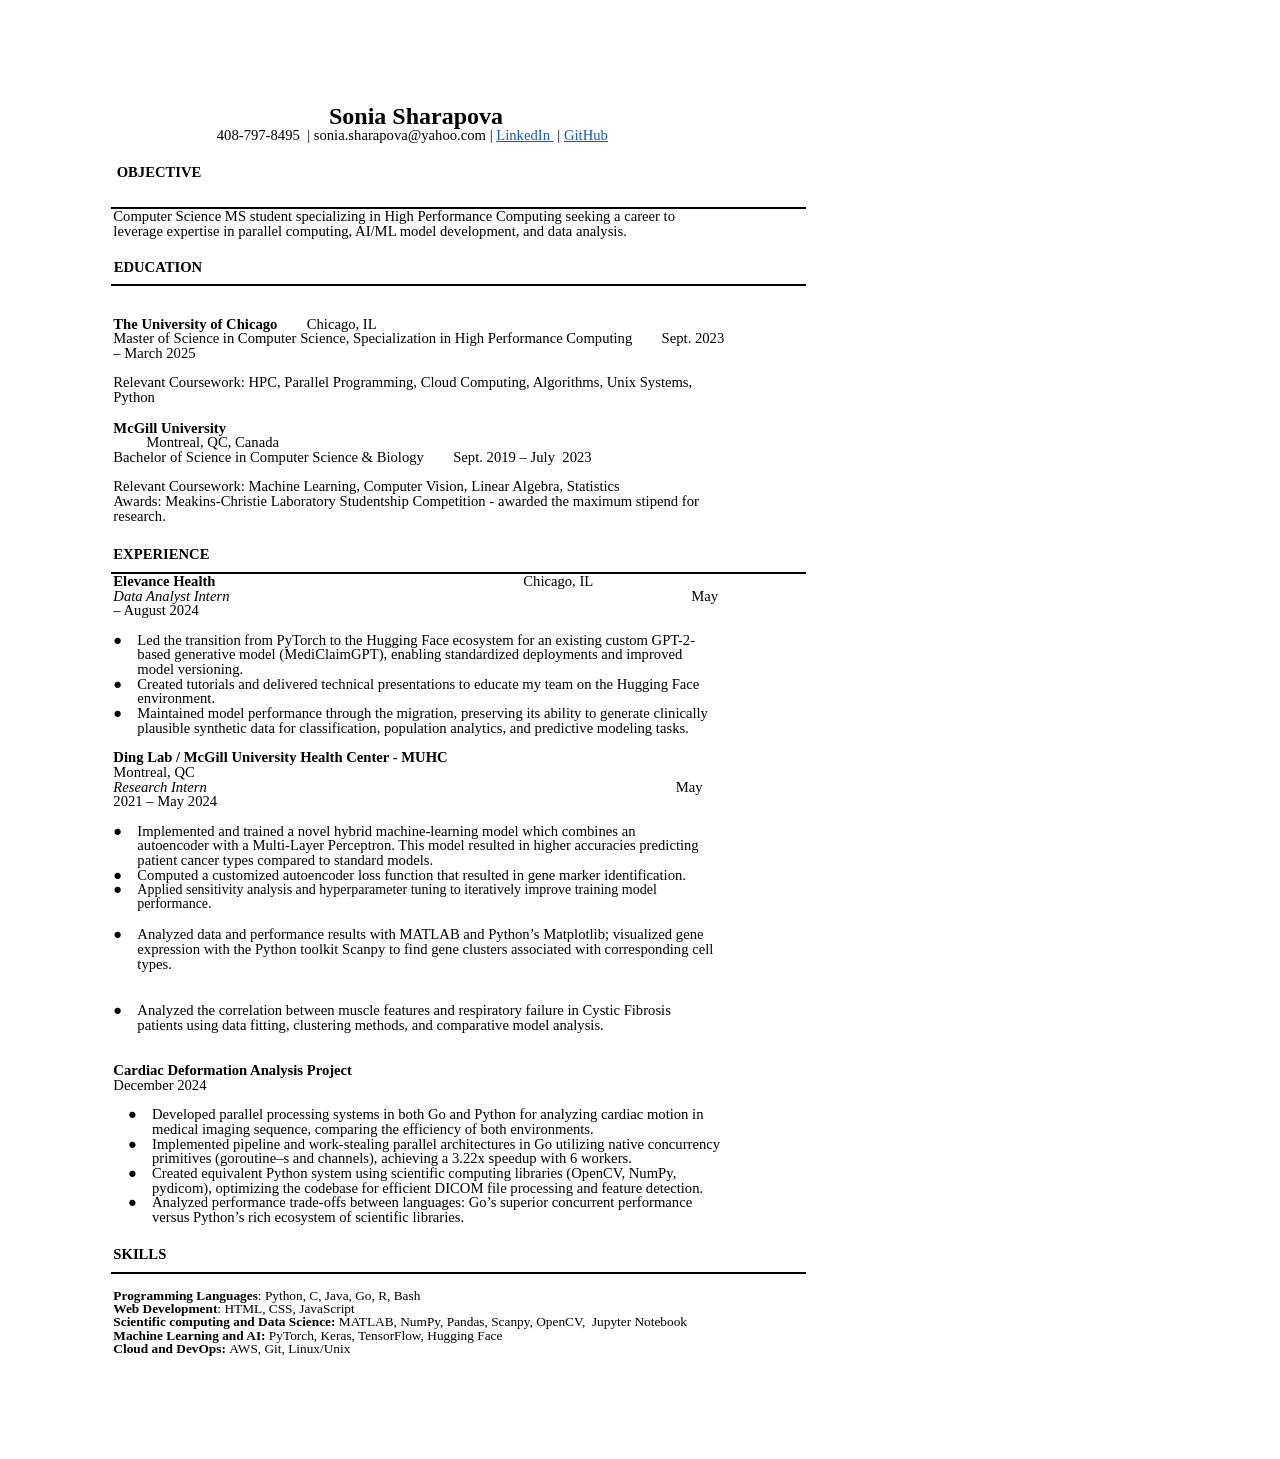
<file: pages/resume.html>
<html>
<head>
    <meta content="text/html; charset=UTF-8" http-equiv="content-type">
    <style type="text/css">ul.lst-kix_u4nfj1tvwm6h-0{list-style-type:none}ul.lst-kix_list_1-0{list-style-type:none}.lst-kix_u4nfj1tvwm6h-0>li:before{content:"\0025cf   "}ul.lst-kix_u4nfj1tvwm6h-4{list-style-type:none}ul.lst-kix_u4nfj1tvwm6h-3{list-style-type:none}ul.lst-kix_u4nfj1tvwm6h-2{list-style-type:none}ul.lst-kix_u4nfj1tvwm6h-1{list-style-type:none}ul.lst-kix_u4nfj1tvwm6h-8{list-style-type:none}ul.lst-kix_u4nfj1tvwm6h-7{list-style-type:none}ul.lst-kix_u4nfj1tvwm6h-6{list-style-type:none}.lst-kix_jrqnb68cmopm-0>li:before{content:"\0025cf   "}ul.lst-kix_u4nfj1tvwm6h-5{list-style-type:none}.lst-kix_u4nfj1tvwm6h-8>li:before{content:"\0025a0   "}ul.lst-kix_list_1-3{list-style-type:none}ul.lst-kix_list_1-4{list-style-type:none}ul.lst-kix_list_1-1{list-style-type:none}ul.lst-kix_list_1-2{list-style-type:none}ul.lst-kix_list_1-7{list-style-type:none}ul.lst-kix_list_1-8{list-style-type:none}ul.lst-kix_list_1-5{list-style-type:none}ul.lst-kix_list_1-6{list-style-type:none}.lst-kix_u4nfj1tvwm6h-7>li:before{content:"\0025cb   "}.lst-kix_u4nfj1tvwm6h-6>li:before{content:"\0025cf   "}.lst-kix_u4nfj1tvwm6h-5>li:before{content:"\0025a0   "}.lst-kix_u4nfj1tvwm6h-4>li:before{content:"\0025cb   "}.lst-kix_u4nfj1tvwm6h-1>li:before{content:"\0025cb   "}.lst-kix_u4nfj1tvwm6h-3>li:before{content:"\0025cf   "}.lst-kix_u4nfj1tvwm6h-2>li:before{content:"\0025a0   "}.lst-kix_qc1teywtf841-0>li:before{content:"\0025cf   "}.lst-kix_qc1teywtf841-3>li:before{content:"\0025cf   "}.lst-kix_qc1teywtf841-2>li:before{content:"\0025a0   "}.lst-kix_qc1teywtf841-1>li:before{content:"\0025cb   "}.lst-kix_qc1teywtf841-8>li:before{content:"\0025a0   "}.lst-kix_qc1teywtf841-7>li:before{content:"\0025cb   "}.lst-kix_qc1teywtf841-4>li:before{content:"\0025cb   "}.lst-kix_3kqfwwvd9yjy-5>li:before{content:"\0025a0   "}.lst-kix_qc1teywtf841-6>li:before{content:"\0025cf   "}.lst-kix_3kqfwwvd9yjy-3>li:before{content:"\0025cf   "}.lst-kix_3kqfwwvd9yjy-4>li:before{content:"\0025cb   "}.lst-kix_qc1teywtf841-5>li:before{content:"\0025a0   "}ul.lst-kix_550bn8q3ba9s-7{list-style-type:none}ul.lst-kix_550bn8q3ba9s-6{list-style-type:none}ul.lst-kix_550bn8q3ba9s-8{list-style-type:none}ul.lst-kix_550bn8q3ba9s-3{list-style-type:none}ul.lst-kix_550bn8q3ba9s-2{list-style-type:none}ul.lst-kix_550bn8q3ba9s-5{list-style-type:none}ul.lst-kix_550bn8q3ba9s-4{list-style-type:none}.lst-kix_3kqfwwvd9yjy-6>li:before{content:"\0025cf   "}ul.lst-kix_550bn8q3ba9s-1{list-style-type:none}ul.lst-kix_550bn8q3ba9s-0{list-style-type:none}.lst-kix_3kqfwwvd9yjy-7>li:before{content:"\0025cb   "}.lst-kix_3kqfwwvd9yjy-8>li:before{content:"\0025a0   "}ul.lst-kix_qc1teywtf841-0{list-style-type:none}ul.lst-kix_qc1teywtf841-1{list-style-type:none}ul.lst-kix_qc1teywtf841-2{list-style-type:none}ul.lst-kix_qc1teywtf841-3{list-style-type:none}ul.lst-kix_qc1teywtf841-4{list-style-type:none}ul.lst-kix_qc1teywtf841-5{list-style-type:none}ul.lst-kix_qc1teywtf841-6{list-style-type:none}ul.lst-kix_qc1teywtf841-7{list-style-type:none}ul.lst-kix_qc1teywtf841-8{list-style-type:none}.lst-kix_list_2-7>li:before{content:"\002022   "}.lst-kix_list_2-5>li:before{content:"\002022   "}ul.lst-kix_kez27o3ijdfc-3{list-style-type:none}ul.lst-kix_kez27o3ijdfc-2{list-style-type:none}ul.lst-kix_kez27o3ijdfc-5{list-style-type:none}ul.lst-kix_kez27o3ijdfc-4{list-style-type:none}ul.lst-kix_kez27o3ijdfc-7{list-style-type:none}ul.lst-kix_kez27o3ijdfc-6{list-style-type:none}ul.lst-kix_kez27o3ijdfc-8{list-style-type:none}.lst-kix_r7zgpdf8af7q-0>li:before{content:"\0025cf   "}ul.lst-kix_kez27o3ijdfc-1{list-style-type:none}ul.lst-kix_kez27o3ijdfc-0{list-style-type:none}.lst-kix_3kqfwwvd9yjy-1>li:before{content:"\0025cb   "}.lst-kix_kez27o3ijdfc-6>li:before{content:"\0025cf   "}.lst-kix_kez27o3ijdfc-4>li:before{content:"\0025cb   "}.lst-kix_kez27o3ijdfc-8>li:before{content:"\0025a0   "}.lst-kix_94c94b5sk7u2-3>li:before{content:"\0025cf   "}.lst-kix_94c94b5sk7u2-1>li:before{content:"\0025cb   "}.lst-kix_550bn8q3ba9s-3>li:before{content:"\0025cf   "}ul.lst-kix_list_2-8{list-style-type:none}ul.lst-kix_list_2-2{list-style-type:none}ul.lst-kix_list_2-3{list-style-type:none}ul.lst-kix_list_2-0{list-style-type:none}ul.lst-kix_list_2-1{list-style-type:none}ul.lst-kix_list_2-6{list-style-type:none}.lst-kix_550bn8q3ba9s-1>li:before{content:"\0025cb   "}.lst-kix_list_1-1>li:before{content:"\002022   "}ul.lst-kix_list_2-7{list-style-type:none}ul.lst-kix_list_2-4{list-style-type:none}ul.lst-kix_list_2-5{list-style-type:none}.lst-kix_dp8pzp7aqu6s-8>li:before{content:"\0025a0   "}.lst-kix_list_1-3>li:before{content:"\002022   "}.lst-kix_r7zgpdf8af7q-4>li:before{content:"\0025cb   "}.lst-kix_dp8pzp7aqu6s-4>li:before{content:"\0025cb   "}.lst-kix_550bn8q3ba9s-7>li:before{content:"\0025cb   "}.lst-kix_list_1-7>li:before{content:"\002022   "}.lst-kix_jrqnb68cmopm-7>li:before{content:"\0025cb   "}.lst-kix_dp8pzp7aqu6s-6>li:before{content:"\0025cf   "}.lst-kix_r7zgpdf8af7q-2>li:before{content:"\0025a0   "}.lst-kix_550bn8q3ba9s-5>li:before{content:"\0025a0   "}.lst-kix_list_1-5>li:before{content:"\002022   "}.lst-kix_dp8pzp7aqu6s-0>li:before{content:"\0025cf   "}.lst-kix_jrqnb68cmopm-3>li:before{content:"\0025cf   "}.lst-kix_list_2-1>li:before{content:"\002022   "}.lst-kix_jrqnb68cmopm-1>li:before{content:"\0025cb   "}.lst-kix_jrqnb68cmopm-5>li:before{content:"\0025a0   "}.lst-kix_94c94b5sk7u2-7>li:before{content:"\0025cb   "}.lst-kix_r7zgpdf8af7q-8>li:before{content:"\0025a0   "}.lst-kix_list_2-3>li:before{content:"\002022   "}.lst-kix_dp8pzp7aqu6s-2>li:before{content:"\0025a0   "}.lst-kix_94c94b5sk7u2-5>li:before{content:"\0025a0   "}.lst-kix_r7zgpdf8af7q-6>li:before{content:"\0025cf   "}ul.lst-kix_dp8pzp7aqu6s-8{list-style-type:none}ul.lst-kix_dp8pzp7aqu6s-4{list-style-type:none}ul.lst-kix_dp8pzp7aqu6s-5{list-style-type:none}ul.lst-kix_dp8pzp7aqu6s-6{list-style-type:none}ul.lst-kix_dp8pzp7aqu6s-7{list-style-type:none}ul.lst-kix_dp8pzp7aqu6s-0{list-style-type:none}ul.lst-kix_dp8pzp7aqu6s-1{list-style-type:none}ul.lst-kix_dp8pzp7aqu6s-2{list-style-type:none}ul.lst-kix_dp8pzp7aqu6s-3{list-style-type:none}.lst-kix_pxe74rh0pa8z-3>li:before{content:"\0025cf   "}.lst-kix_qwdbgql6v2or-3>li:before{content:"\0025cf   "}.lst-kix_1f3cf38ymxmg-2>li:before{content:"\0025a0   "}.lst-kix_1f3cf38ymxmg-4>li:before{content:"\0025cb   "}.lst-kix_pxe74rh0pa8z-1>li:before{content:"\0025cb   "}.lst-kix_pxe74rh0pa8z-5>li:before{content:"\0025a0   "}.lst-kix_pxe74rh0pa8z-2>li:before{content:"\0025a0   "}.lst-kix_pxe74rh0pa8z-6>li:before{content:"\0025cf   "}.lst-kix_qwdbgql6v2or-0>li:before{content:"\0025cf   "}.lst-kix_qwdbgql6v2or-4>li:before{content:"\0025cb   "}.lst-kix_1f3cf38ymxmg-3>li:before{content:"\0025cf   "}.lst-kix_zgldwk6ley69-1>li:before{content:"\0025cb   "}.lst-kix_1f3cf38ymxmg-0>li:before{content:"\0025cf   "}.lst-kix_qwdbgql6v2or-1>li:before{content:"\0025cb   "}.lst-kix_zgldwk6ley69-0>li:before{content:"\0025cf   "}.lst-kix_1f3cf38ymxmg-8>li:before{content:"\0025a0   "}.lst-kix_pxe74rh0pa8z-4>li:before{content:"\0025cb   "}.lst-kix_qwdbgql6v2or-2>li:before{content:"\0025a0   "}.lst-kix_1f3cf38ymxmg-1>li:before{content:"\0025cb   "}ul.lst-kix_pxe74rh0pa8z-4{list-style-type:none}.lst-kix_kez27o3ijdfc-0>li:before{content:"\0025cf   "}ul.lst-kix_pxe74rh0pa8z-5{list-style-type:none}ul.lst-kix_pxe74rh0pa8z-2{list-style-type:none}.lst-kix_kez27o3ijdfc-1>li:before{content:"\0025cb   "}ul.lst-kix_pxe74rh0pa8z-3{list-style-type:none}ul.lst-kix_1f3cf38ymxmg-0{list-style-type:none}ul.lst-kix_pxe74rh0pa8z-0{list-style-type:none}.lst-kix_kez27o3ijdfc-2>li:before{content:"\0025a0   "}ul.lst-kix_pxe74rh0pa8z-1{list-style-type:none}.lst-kix_qwdbgql6v2or-8>li:before{content:"\0025a0   "}.lst-kix_1f3cf38ymxmg-7>li:before{content:"\0025cb   "}.lst-kix_pxe74rh0pa8z-7>li:before{content:"\0025cb   "}.lst-kix_qwdbgql6v2or-7>li:before{content:"\0025cb   "}ul.lst-kix_1f3cf38ymxmg-5{list-style-type:none}ul.lst-kix_1f3cf38ymxmg-6{list-style-type:none}ul.lst-kix_1f3cf38ymxmg-7{list-style-type:none}.lst-kix_1f3cf38ymxmg-6>li:before{content:"\0025cf   "}ul.lst-kix_1f3cf38ymxmg-8{list-style-type:none}ul.lst-kix_pxe74rh0pa8z-8{list-style-type:none}.lst-kix_qwdbgql6v2or-5>li:before{content:"\0025a0   "}ul.lst-kix_1f3cf38ymxmg-1{list-style-type:none}ul.lst-kix_1f3cf38ymxmg-2{list-style-type:none}ul.lst-kix_pxe74rh0pa8z-6{list-style-type:none}.lst-kix_pxe74rh0pa8z-8>li:before{content:"\0025a0   "}.lst-kix_qwdbgql6v2or-6>li:before{content:"\0025cf   "}ul.lst-kix_1f3cf38ymxmg-3{list-style-type:none}ul.lst-kix_pxe74rh0pa8z-7{list-style-type:none}ul.lst-kix_1f3cf38ymxmg-4{list-style-type:none}.lst-kix_1f3cf38ymxmg-5>li:before{content:"\0025a0   "}.lst-kix_zgldwk6ley69-8>li:before{content:"\0025a0   "}.lst-kix_zgldwk6ley69-6>li:before{content:"\0025cf   "}.lst-kix_zgldwk6ley69-5>li:before{content:"\0025a0   "}.lst-kix_zgldwk6ley69-7>li:before{content:"\0025cb   "}.lst-kix_zgldwk6ley69-2>li:before{content:"\0025a0   "}.lst-kix_zgldwk6ley69-3>li:before{content:"\0025cf   "}.lst-kix_zgldwk6ley69-4>li:before{content:"\0025cb   "}.lst-kix_pxe74rh0pa8z-0>li:before{content:"\0025cf   "}.lst-kix_list_2-6>li:before{content:"\002022   "}ul.lst-kix_3kqfwwvd9yjy-0{list-style-type:none}ul.lst-kix_3kqfwwvd9yjy-1{list-style-type:none}ul.lst-kix_3kqfwwvd9yjy-2{list-style-type:none}ul.lst-kix_3kqfwwvd9yjy-3{list-style-type:none}.lst-kix_list_2-4>li:before{content:"\002022   "}.lst-kix_list_2-8>li:before{content:"\002022   "}ul.lst-kix_3kqfwwvd9yjy-4{list-style-type:none}ul.lst-kix_3kqfwwvd9yjy-5{list-style-type:none}ul.lst-kix_3kqfwwvd9yjy-6{list-style-type:none}ul.lst-kix_94c94b5sk7u2-5{list-style-type:none}ul.lst-kix_94c94b5sk7u2-6{list-style-type:none}ul.lst-kix_94c94b5sk7u2-3{list-style-type:none}ul.lst-kix_94c94b5sk7u2-4{list-style-type:none}ul.lst-kix_94c94b5sk7u2-7{list-style-type:none}ul.lst-kix_94c94b5sk7u2-8{list-style-type:none}ul.lst-kix_3kqfwwvd9yjy-7{list-style-type:none}ul.lst-kix_3kqfwwvd9yjy-8{list-style-type:none}ul.lst-kix_94c94b5sk7u2-1{list-style-type:none}ul.lst-kix_94c94b5sk7u2-2{list-style-type:none}ul.lst-kix_94c94b5sk7u2-0{list-style-type:none}ul.lst-kix_zgldwk6ley69-7{list-style-type:none}ul.lst-kix_zgldwk6ley69-8{list-style-type:none}.lst-kix_3kqfwwvd9yjy-2>li:before{content:"\0025a0   "}.lst-kix_kez27o3ijdfc-7>li:before{content:"\0025cb   "}ul.lst-kix_zgldwk6ley69-3{list-style-type:none}ul.lst-kix_zgldwk6ley69-4{list-style-type:none}ul.lst-kix_zgldwk6ley69-5{list-style-type:none}ul.lst-kix_zgldwk6ley69-6{list-style-type:none}ul.lst-kix_zgldwk6ley69-0{list-style-type:none}.lst-kix_kez27o3ijdfc-3>li:before{content:"\0025cf   "}ul.lst-kix_zgldwk6ley69-1{list-style-type:none}.lst-kix_kez27o3ijdfc-5>li:before{content:"\0025a0   "}ul.lst-kix_zgldwk6ley69-2{list-style-type:none}.lst-kix_3kqfwwvd9yjy-0>li:before{content:"\0025cf   "}ul.lst-kix_qwdbgql6v2or-0{list-style-type:none}ul.lst-kix_qwdbgql6v2or-1{list-style-type:none}ul.lst-kix_qwdbgql6v2or-2{list-style-type:none}ul.lst-kix_qwdbgql6v2or-3{list-style-type:none}ul.lst-kix_qwdbgql6v2or-4{list-style-type:none}ul.lst-kix_qwdbgql6v2or-5{list-style-type:none}ul.lst-kix_qwdbgql6v2or-6{list-style-type:none}ul.lst-kix_qwdbgql6v2or-7{list-style-type:none}ul.lst-kix_qwdbgql6v2or-8{list-style-type:none}.lst-kix_94c94b5sk7u2-0>li:before{content:"  "}.lst-kix_94c94b5sk7u2-2>li:before{content:"\0025a0   "}ul.lst-kix_r7zgpdf8af7q-1{list-style-type:none}ul.lst-kix_r7zgpdf8af7q-0{list-style-type:none}.lst-kix_550bn8q3ba9s-0>li:before{content:"\0025cf   "}.lst-kix_550bn8q3ba9s-4>li:before{content:"\0025cb   "}ul.lst-kix_r7zgpdf8af7q-8{list-style-type:none}.lst-kix_list_1-0>li:before{content:"\0025cf   "}ul.lst-kix_r7zgpdf8af7q-7{list-style-type:none}ul.lst-kix_r7zgpdf8af7q-6{list-style-type:none}ul.lst-kix_r7zgpdf8af7q-5{list-style-type:none}ul.lst-kix_r7zgpdf8af7q-4{list-style-type:none}.lst-kix_list_1-2>li:before{content:"\002022   "}ul.lst-kix_r7zgpdf8af7q-3{list-style-type:none}.lst-kix_550bn8q3ba9s-2>li:before{content:"\0025a0   "}ul.lst-kix_r7zgpdf8af7q-2{list-style-type:none}ul.lst-kix_jrqnb68cmopm-3{list-style-type:none}.lst-kix_list_1-4>li:before{content:"\002022   "}ul.lst-kix_jrqnb68cmopm-2{list-style-type:none}ul.lst-kix_jrqnb68cmopm-5{list-style-type:none}.lst-kix_r7zgpdf8af7q-3>li:before{content:"\0025cf   "}.lst-kix_r7zgpdf8af7q-5>li:before{content:"\0025a0   "}ul.lst-kix_jrqnb68cmopm-4{list-style-type:none}.lst-kix_dp8pzp7aqu6s-7>li:before{content:"\0025cb   "}.lst-kix_550bn8q3ba9s-8>li:before{content:"\0025a0   "}ul.lst-kix_jrqnb68cmopm-1{list-style-type:none}ul.lst-kix_jrqnb68cmopm-0{list-style-type:none}.lst-kix_jrqnb68cmopm-6>li:before{content:"\0025cf   "}.lst-kix_r7zgpdf8af7q-1>li:before{content:"\0025cb   "}ul.lst-kix_jrqnb68cmopm-7{list-style-type:none}.lst-kix_list_1-6>li:before{content:"\002022   "}ul.lst-kix_jrqnb68cmopm-6{list-style-type:none}.lst-kix_jrqnb68cmopm-8>li:before{content:"\0025a0   "}li.li-bullet-0:before{margin-left:-18pt;white-space:nowrap;display:inline-block;min-width:18pt}.lst-kix_dp8pzp7aqu6s-5>li:before{content:"\0025a0   "}.lst-kix_550bn8q3ba9s-6>li:before{content:"\0025cf   "}ul.lst-kix_jrqnb68cmopm-8{list-style-type:none}.lst-kix_94c94b5sk7u2-8>li:before{content:"\0025a0   "}.lst-kix_jrqnb68cmopm-2>li:before{content:"\0025a0   "}.lst-kix_94c94b5sk7u2-6>li:before{content:"\0025cf   "}.lst-kix_list_2-0>li:before{content:"\0025cf   "}.lst-kix_dp8pzp7aqu6s-3>li:before{content:"\0025cf   "}.lst-kix_94c94b5sk7u2-4>li:before{content:"\0025cb   "}.lst-kix_list_1-8>li:before{content:"\002022   "}.lst-kix_list_2-2>li:before{content:"\002022   "}.lst-kix_r7zgpdf8af7q-7>li:before{content:"\0025cb   "}.lst-kix_jrqnb68cmopm-4>li:before{content:"\0025cb   "}.lst-kix_dp8pzp7aqu6s-1>li:before{content:"\0025cb   "}ol{margin:0;padding:0}table td,table th{padding:0}.c2{color:#000000;font-weight:400;text-decoration:none;vertical-align:baseline;font-size:1.5pt;font-family:"Times New Roman";font-style:normal}.c3{color:#000000;font-weight:400;text-decoration:none;vertical-align:baseline;font-size:11pt;font-family:"Times New Roman";font-style:normal}.c10{color:#000000;font-weight:400;text-decoration:none;vertical-align:baseline;font-size:7pt;font-family:"Times New Roman";font-style:normal}.c8{color:#000000;font-weight:400;text-decoration:none;vertical-align:baseline;font-size:10.5pt;font-family:"Times New Roman";font-style:normal}.c17{color:#000000;font-weight:400;text-decoration:none;vertical-align:baseline;font-size:3pt;font-family:"Times New Roman";font-style:normal}.c33{margin-left:6pt;padding-top:3pt;padding-bottom:0pt;line-height:1.0;text-align:center;margin-right:165.8pt;height:11pt}.c4{margin-left:25pt;padding-top:12pt;padding-bottom:12pt;line-height:1.0;padding-left:0pt;text-align:left}.c24{color:#000000;font-weight:400;text-decoration:none;vertical-align:baseline;font-family:"Times New Roman";font-style:normal}.c6{margin-left:5.5pt;padding-top:0pt;padding-bottom:0pt;line-height:0.125;text-align:left;height:11pt}.c7{margin-left:36pt;padding-top:0pt;padding-bottom:0pt;line-height:1.0;padding-left:0pt;text-align:left}.c15{padding-top:0pt;padding-bottom:0pt;line-height:1.0;text-align:left;margin-right:7.2pt}.c1{padding-top:0pt;padding-bottom:0pt;line-height:1.0;text-align:left;height:11pt}.c12{margin-left:7pt;padding-top:0pt;padding-bottom:0pt;line-height:1.0;text-align:left}.c0{margin-left:7pt;padding-top:1pt;padding-bottom:0pt;line-height:1.0;text-align:left}.c25{padding-top:0pt;padding-left:0pt;padding-bottom:0pt;line-height:1.0;text-align:left}.c29{color:#000000;text-decoration:none;vertical-align:baseline;font-family:"Times New Roman";font-style:normal}.c19{margin-left:5.5pt;padding-top:0pt;padding-bottom:0pt;line-height:0.125;text-align:left}.c21{padding-top:9.9pt;padding-bottom:0pt;line-height:1.0;text-indent:4.5pt;text-align:left}.c34{padding-top:0pt;padding-bottom:1.1pt;line-height:1.0;text-align:left}.c9{padding-top:0pt;padding-bottom:0pt;line-height:1.0;text-align:center}.c28{text-decoration-skip-ink:none;-webkit-text-decoration-skip:none;color:#1155cc;text-decoration:underline}.c23{padding-top:9.9pt;padding-bottom:1.1pt;line-height:1.0;text-align:left}.c16{background-color:#ffffff;max-width:468pt;padding:72pt 72pt 72pt 72pt}.c22{margin-left:25pt;margin-right:14.9pt}.c11{padding:0;margin:0}.c32{color:inherit;text-decoration:inherit}.c14{font-size:10pt}.c26{font-style:italic}.c31{font-size:3pt}.c20{font-size:11pt}.c18{margin-left:7pt}.c13{font-size:10.5pt}.c27{font-size:5pt}.c30{font-size:18pt}.c5{font-weight:700}.title{padding-top:3pt;color:#000000;font-weight:700;font-size:18pt;padding-bottom:0pt;font-family:"Times New Roman";line-height:1.0;text-align:center}.subtitle{padding-top:18pt;color:#666666;font-size:24pt;padding-bottom:4pt;font-family:"Georgia";line-height:1.0;page-break-after:avoid;font-style:italic;text-align:left}li{color:#000000;font-size:11pt;font-family:"Times New Roman"}p{margin:0;color:#000000;font-size:11pt;font-family:"Times New Roman"}h1{padding-top:0pt;color:#000000;font-weight:700;font-size:10pt;padding-bottom:0pt;font-family:"Times New Roman";line-height:1.0;text-align:left}h2{padding-top:18pt;color:#000000;font-weight:700;font-size:18pt;padding-bottom:4pt;font-family:"Times New Roman";line-height:1.0;page-break-after:avoid;text-align:left}h3{padding-top:14pt;color:#000000;font-weight:700;font-size:14pt;padding-bottom:4pt;font-family:"Times New Roman";line-height:1.0;page-break-after:avoid;text-align:left}h4{padding-top:12pt;color:#000000;font-weight:700;font-size:12pt;padding-bottom:2pt;font-family:"Times New Roman";line-height:1.0;page-break-after:avoid;text-align:left}h5{padding-top:11pt;color:#000000;font-weight:700;font-size:11pt;padding-bottom:2pt;font-family:"Times New Roman";line-height:1.0;page-break-after:avoid;text-align:left}h6{padding-top:10pt;color:#000000;font-weight:700;font-size:10pt;padding-bottom:2pt;font-family:"Times New Roman";line-height:1.0;page-break-after:avoid;text-align:left}</style></head><body class="c16 doc-content">
<div>
    <p class="c9">
    <span class="c29 c5 c30">Sonia Sharapova</span>
    </p>
    <p class="c9">
        <span>408-797-8495</span>
        <span>&nbsp;| sonia.sharapova@yahoo.com | </span>
        <span class="c28"><a class="c32" href="https://www.google.com/url?q=http://linkedin.com/in/sonia-sharapova&amp;sa=D&amp;source=editors&amp;ust=1735597991601322&amp;usg=AOvVaw3wWoBGMSqBCsxh8XnO5F4Q">LinkedIn</a>
        </span>
        <span>&nbsp;| </span><span class="c28"><a class="c32" href="https://www.google.com/url?q=http://github.com/sonia-sharapova&amp;sa=D&amp;source=editors&amp;ust=1735597991601470&amp;usg=AOvVaw1v7clL1GRsm_zmoPZTej-b">GitHub</a></span>
        <span>&nbsp;</span></p></div><h1 class="c21"><span>&nbsp;</span>
    <span class="c20">OBJECTIVE</span></h1><p class="c33 title"><span class="c24 c14"></span></p><p class="c19"><span style="overflow: hidden; display: inline-block; margin: 0.00px 0.00px; border: 0.00px solid #000000; transform: rotate(0.00rad) translateZ(0px); -webkit-transform: rotate(0.00rad) translateZ(0px); width: 694.93px; height: 2.00px;"><img alt="" src="../images/misc/bar.png" style="width: 694.93px; height: 2.00px; margin-left: 0.00px; margin-top: 0.00px; transform: rotate(0.00rad) translateZ(0px); -webkit-transform: rotate(0.00rad) translateZ(0px);" title=""></span></p><p class="c12"><span>Computer Science MS student specializing in High Performance Computing seeking a career to leverage expertise in parallel computing, AI/ML model development, and data analysis.</span></p><h1 class="c21" id="h.7tj7omwv9spt"><span class="c20 c5 c29">&nbsp;EDUCATION</span></h1><p class="c19"><span style="overflow: hidden; display: inline-block; margin: 0.00px 0.00px; border: 0.00px solid #000000; transform: rotate(0.00rad) translateZ(0px); -webkit-transform: rotate(0.00rad) translateZ(0px); width: 694.93px; height: 2.00px;"><img alt="" src="../images/misc/bar.png" style="width: 694.93px; height: 2.00px; margin-left: 0.00px; margin-top: 0.00px; transform: rotate(0.00rad) translateZ(0px); -webkit-transform: rotate(0.00rad) translateZ(0px);" title=""></span></p>
<p class="c1 c18"><span class="c17"></span></p><p class="c6"><span class="c2"></span></p><p class="c0"><span class="c5">The University of Chicago&nbsp;&nbsp;&nbsp;&nbsp;&nbsp;&nbsp;&nbsp;&nbsp;</span><span class="c3">Chicago, IL</span></p><p class="c12"><span>Master</span><span>&nbsp;of Science in Computer Science, Specialization in High Performance Computing &nbsp; &nbsp; &nbsp; &nbsp;Sept. 2023 &ndash; </span><span>March</span><span>&nbsp;2025</span></p><p class="c1 c18"><span class="c10"></span></p><p class="c12"><span class="c3">Relevant Coursework: HPC, Parallel Programming, Cloud Computing, Algorithms, Unix Systems, Python</span></p><p class="c1 c18"><span class="c3"></span></p><p class="c0"><span class="c5">McGill University &nbsp; &nbsp; &nbsp; &nbsp; &nbsp; &nbsp; &nbsp; &nbsp; &nbsp; &nbsp; &nbsp; &nbsp; &nbsp; &nbsp; &nbsp; &nbsp; &nbsp; &nbsp; &nbsp; &nbsp; &nbsp; &nbsp; &nbsp; &nbsp; &nbsp; &nbsp; &nbsp; &nbsp; &nbsp; &nbsp; &nbsp; &nbsp; &nbsp; &nbsp; &nbsp; &nbsp; &nbsp; &nbsp; &nbsp; &nbsp; &nbsp; &nbsp; &nbsp; &nbsp; &nbsp; &nbsp; &nbsp; &nbsp; &nbsp; &nbsp; &nbsp; &nbsp; &nbsp; &nbsp; &nbsp; &nbsp; &nbsp;&nbsp;&nbsp;&nbsp;&nbsp;&nbsp;&nbsp;&nbsp;&nbsp;</span><span>Montreal, QC, Canada</span></p><p class="c12"><span>Bachelor of Science in Computer Science &amp; </span><span>Biology</span><span>&nbsp;&nbsp;&nbsp;&nbsp;&nbsp;&nbsp;&nbsp;&nbsp;Sept. 2019 &ndash; July</span>
    <span>&nbsp;202</span><span class="c3">3</span></p><p class="c1 c18"><span class="c10"></span></p><p class="c15 c18"><span>Relevant Coursework: Machine Learning, Computer Vision, Linear Algebra, Statistics</span></p><p class="c12"><span>Awards: Meakins-Christie Laboratory Studentship Competition - awarded the maximum stipend for research.</span></p><p class="c15"><span>&nbsp;&nbsp;&nbsp;&nbsp;&nbsp;&nbsp;&nbsp;&nbsp;&nbsp; &nbsp; &nbsp; &nbsp; &nbsp; &nbsp;</span></p><h1 class="c18 c34"><span class="c29 c20 c5">EXPERIENCE</span></h1><p class="c19"><span style="overflow: hidden; display: inline-block; margin: 0.00px 0.00px; border: 0.00px solid #000000; transform: rotate(0.00rad) translateZ(0px); -webkit-transform: rotate(0.00rad) translateZ(0px); width: 694.93px; height: 2.00px;"><img alt="" src="../images/misc/bar.png" style="width: 694.93px; height: 2.00px; margin-left: 0.00px; margin-top: 0.00px; transform: rotate(0.00rad) translateZ(0px); -webkit-transform: rotate(0.00rad) translateZ(0px);" title=""></span></p><p class="c12"><span class="c5">Elevance Health &nbsp; &nbsp; &nbsp; &nbsp; &nbsp; &nbsp; &nbsp; &nbsp; &nbsp; &nbsp; &nbsp; &nbsp; &nbsp; &nbsp; &nbsp; &nbsp; &nbsp; &nbsp; &nbsp; &nbsp; &nbsp; &nbsp; &nbsp; &nbsp; &nbsp; &nbsp; &nbsp; &nbsp; &nbsp; &nbsp; &nbsp; &nbsp; &nbsp; &nbsp; &nbsp; &nbsp; &nbsp; &nbsp;&nbsp;&nbsp;&nbsp;&nbsp;&nbsp;&nbsp;&nbsp;&nbsp;</span><span class="c3">Chicago, IL</span></p><p class="c12"><span class="c26">Data Analyst Intern &nbsp; &nbsp; &nbsp; &nbsp; &nbsp; &nbsp; &nbsp; &nbsp; &nbsp; &nbsp; &nbsp; &nbsp; &nbsp; &nbsp; &nbsp; &nbsp; &nbsp; &nbsp; &nbsp; &nbsp; &nbsp; &nbsp; &nbsp; &nbsp; &nbsp; &nbsp; &nbsp; &nbsp; &nbsp; &nbsp; &nbsp; &nbsp; &nbsp; &nbsp; &nbsp; &nbsp; &nbsp; &nbsp; &nbsp; &nbsp; &nbsp; &nbsp; &nbsp; &nbsp; &nbsp; &nbsp; &nbsp; &nbsp; &nbsp; &nbsp; &nbsp; &nbsp; &nbsp; &nbsp; &nbsp; &nbsp; &nbsp; &nbsp; &nbsp; &nbsp; &nbsp; &nbsp; &nbsp;</span><span class="c3">May &ndash; August 2024</span></p><p class="c1 c18"><span class="c24 c27"></span></p><ul class="c11 lst-kix_list_2-0 start"><li class="c25 c22 li-bullet-0"><span>Led the transition from PyTorch to the Hugging Face ecosystem for an existing custom </span>
    <span>GPT-2-based generative model (MediClaimGPT)</span><span class="c3">, enabling standardized deployments and improved model versioning.
</span>
</li>
    <li class="c22 c25 li-bullet-0"><span class="c3">Created tutorials and delivered technical presentations to educate my team on the Hugging Face environment.</span></li><li class="c25 c22 li-bullet-0"><span>Maintained model performance through the migration, preserving its ability to generate</span><span>&nbsp;clinically plausible synthetic data for classification, population analytics, and predictive modeling tasks</span><span class="c13">.</span></li></ul><p class="c1 c22"><span class="c8"></span></p><p class="c12"><span class="c5">Ding Lab / McGill University Health Center - MUHC &nbsp; &nbsp; &nbsp; &nbsp; &nbsp; &nbsp; &nbsp; &nbsp; &nbsp; &nbsp; &nbsp; &nbsp; &nbsp; &nbsp; &nbsp; &nbsp; &nbsp; &nbsp; &nbsp; &nbsp; &nbsp; &nbsp; &nbsp; &nbsp; &nbsp; &nbsp; &nbsp; &nbsp; &nbsp; &nbsp; &nbsp; &nbsp; &nbsp; &nbsp; &nbsp; &nbsp; &nbsp; &nbsp; </span><span class="c3">Montreal, QC</span></p><p class="c12"><span class="c26">Research Intern &nbsp; &nbsp; &nbsp; &nbsp; &nbsp; &nbsp; &nbsp; &nbsp; &nbsp; &nbsp; &nbsp; &nbsp; &nbsp; &nbsp; &nbsp; &nbsp; &nbsp; &nbsp; &nbsp; &nbsp; &nbsp; &nbsp; &nbsp; &nbsp; &nbsp; &nbsp; &nbsp; &nbsp; &nbsp; &nbsp; &nbsp; &nbsp; &nbsp; &nbsp; &nbsp; &nbsp; &nbsp; &nbsp; &nbsp; &nbsp; &nbsp; &nbsp; &nbsp; &nbsp; &nbsp; &nbsp; &nbsp; &nbsp; &nbsp; &nbsp; &nbsp; &nbsp; &nbsp; &nbsp; &nbsp; &nbsp; &nbsp; &nbsp; &nbsp; &nbsp; &nbsp; &nbsp; &nbsp; &nbsp;</span><span class="c3">May 2021 &ndash; May 2024</span></p><p class="c1 c18"><span class="c24 c27"></span></p><ul class="c11 lst-kix_list_2-0"><li class="c25 c22 li-bullet-0"><span>Implemented and trained a novel hybrid machine-learning model which combines an autoencoder with a Multi-Layer Perceptron. This model </span><span>resulted in higher accuracies predicting </span><span class="c3">patient cancer types compared to standard models. </span></li><li class="c25 c22 li-bullet-0"><span>Computed a customized autoencoder loss function that resulted in gene marker identification. </span></li><li class="c25 c22 li-bullet-0"><span class="c13">Applied sensitivity analysis and hyperparameter tuning to iteratively </span><span class="c13">improve training model performance.</span></li><li class="c4 li-bullet-0"><span>Analyzed data and performance results with MATLAB and Python&rsquo;s </span><span>Matplotlib; visualized </span><span class="c3">gene expression with the Python toolkit Scanpy to find gene clusters associated with corresponding cell types.</span></li><li class="c4 li-bullet-0"><span>Analyzed the correlation between muscle features and </span><span>respiratory failure in Cystic Fibrosis patients</span><span class="c3">&nbsp;using data fitting, clustering methods, and comparative model analysis.</span></li></ul><p class="c1"><span class="c29 c5 c31"></span></p><p class="c12"><span class="c5">Cardiac Deformation Analysis Project</span><span class="c26">&nbsp; &nbsp; &nbsp; &nbsp; &nbsp; &nbsp; &nbsp; &nbsp; &nbsp; &nbsp; &nbsp; &nbsp; &nbsp; &nbsp; &nbsp; &nbsp; &nbsp; &nbsp; &nbsp; &nbsp; &nbsp; &nbsp; &nbsp; &nbsp; &nbsp; &nbsp; &nbsp; &nbsp; &nbsp; &nbsp; &nbsp; &nbsp; &nbsp; &nbsp; &nbsp; &nbsp; &nbsp; &nbsp; &nbsp; &nbsp; &nbsp; &nbsp; &nbsp; &nbsp; &nbsp; &nbsp; &nbsp; &nbsp; &nbsp; &nbsp; </span><span class="c3">December 2024</span></p><p class="c1 c18"><span class="c24 c27"></span></p><ul class="c11 lst-kix_kez27o3ijdfc-0 start"><li class="c7 li-bullet-0"><span class="c3">Developed parallel processing systems in both Go and Python for analyzing cardiac motion in medical imaging sequence, comparing the efficiency of both environments.</span></li><li class="c7 li-bullet-0"><span class="c3">Implemented pipeline and work-stealing parallel architectures in Go utilizing native concurrency primitives (goroutine&ndash;s and channels), achieving a 3.22x speedup with 6 workers.</span></li><li class="c7 li-bullet-0"><span class="c3">Created equivalent Python system using scientific computing libraries (OpenCV, NumPy, pydicom), optimizing the codebase for efficient DICOM file processing and feature detection.</span></li><li class="c7 li-bullet-0"><span class="c3">Analyzed performance trade-offs between languages: Go&rsquo;s superior concurrent performance versus Python&rsquo;s rich ecosystem of scientific libraries.</span></li></ul><h1 class="c18 c23" id="h.exuypds5r503"><span class="c20">SKILLS</span></h1><p class="c19"><span style="overflow: hidden; display: inline-block; margin: 0.00px 0.00px; border: 0.00px solid #000000; transform: rotate(0.00rad) translateZ(0px); -webkit-transform: rotate(0.00rad) translateZ(0px); width: 694.93px; height: 2.00px;"><img alt="" src="../images/misc/bar.png" style="width: 694.93px; height: 2.00px; margin-left: 0.00px; margin-top: 0.00px; transform: rotate(0.00rad) translateZ(0px); -webkit-transform: rotate(0.00rad) translateZ(0px);" title=""></span></p><p class="c1 c18"><span class="c17"></span></p><p class="c12"><span class="c5 c14">Programming Languages</span><span class="c14 c24">: Python, C, Java, Go, R, Bash</span></p><p class="c12"><span class="c14 c5">Web Development</span><span class="c24 c14">: HTML, CSS, JavaScript</span></p><p class="c12"><span class="c14 c5">Scientific computing and Data Science:</span><span class="c24 c14">&nbsp;MATLAB, NumPy, Pandas, Scanpy, OpenCV, &nbsp;Jupyter Notebook</span></p><p class="c12"><span class="c14 c5">Machine Learning and AI:</span><span class="c24 c14">&nbsp;PyTorch, Keras, TensorFlow, Hugging Face</span></p><p class="c12"><span class="c14 c5">Cloud and DevOps: </span><span class="c14">AWS, Git, Linux/Unix</span></p></body></html>
</file>
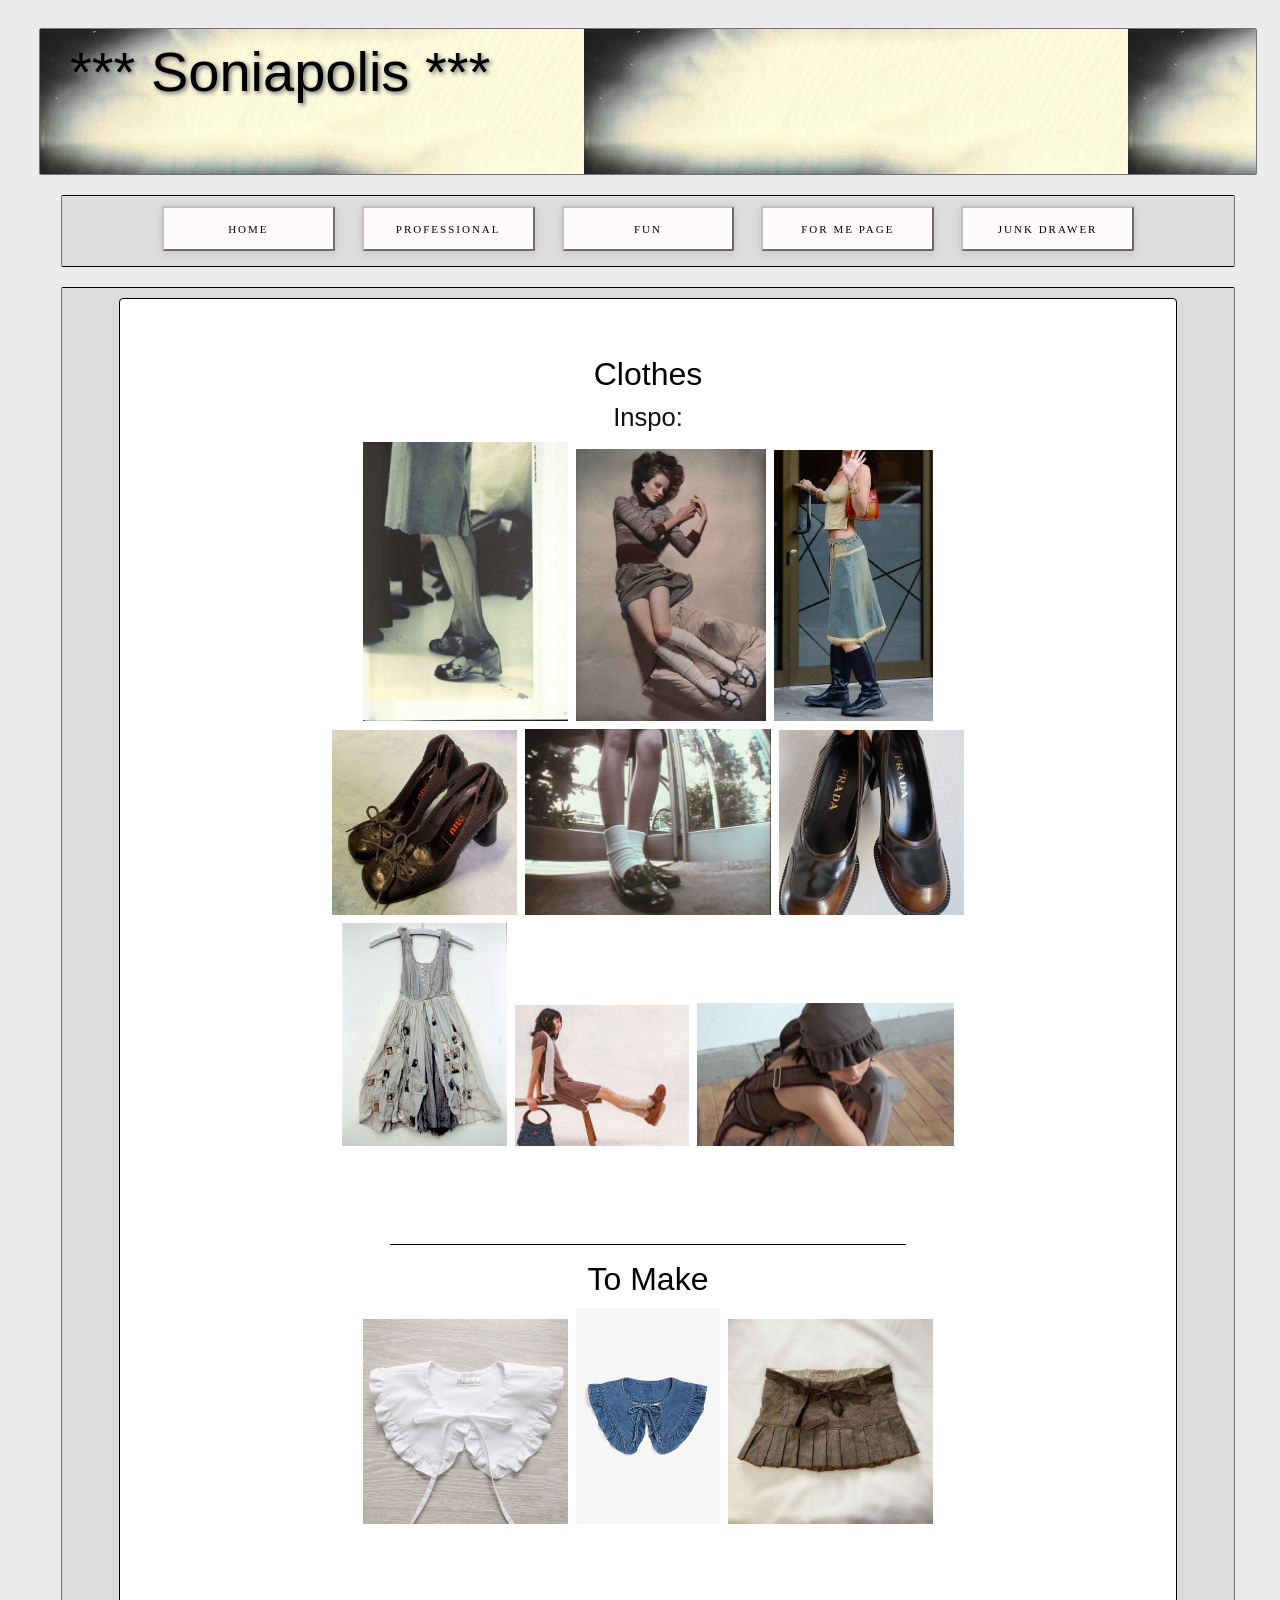
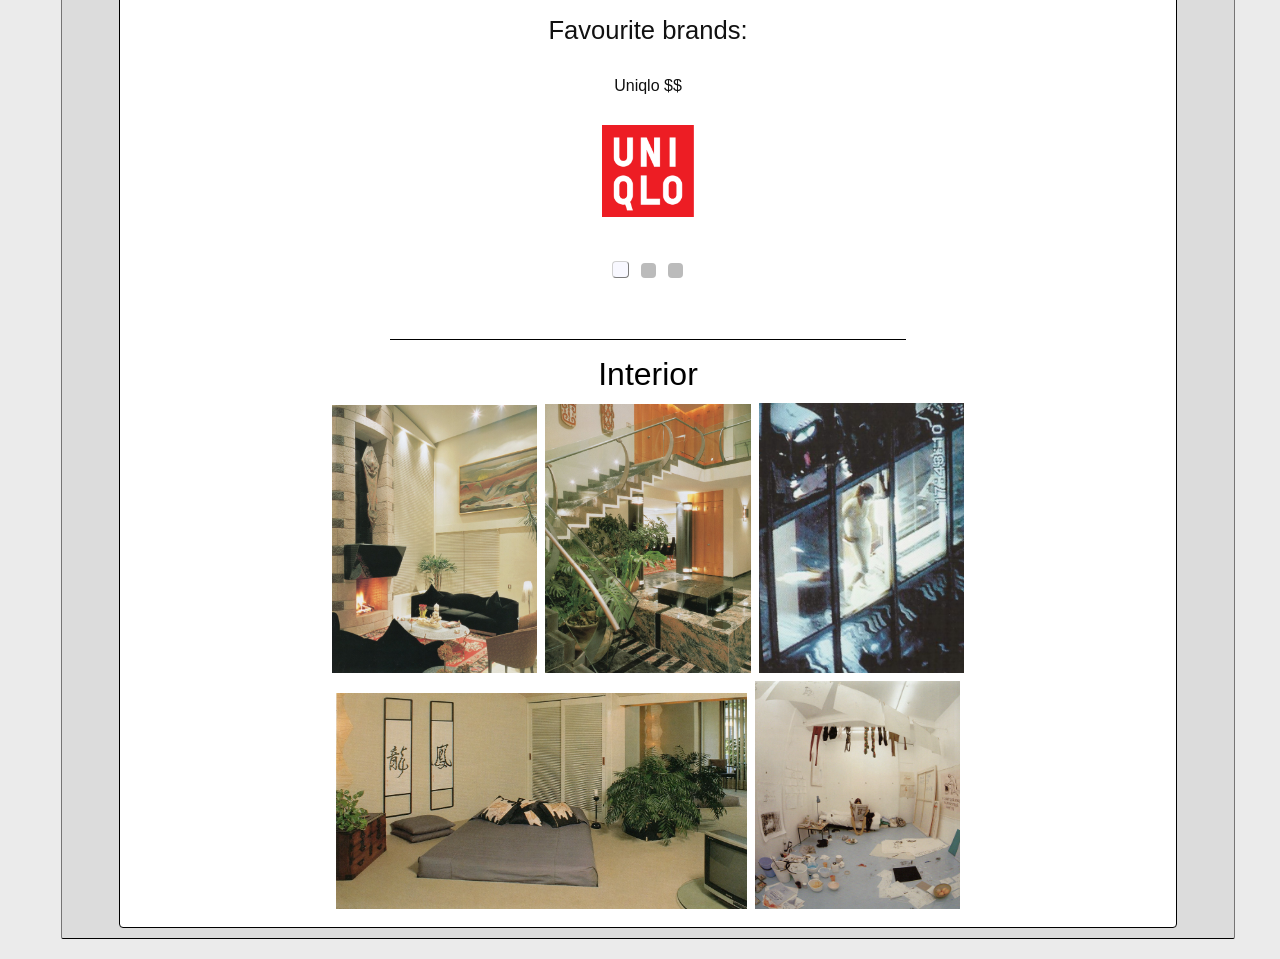
<file: pages/wishlist.html>
<!DOCTYPE html>
<html lang="en">
<head>
    <meta charset="UTF-8">
    <title>sonia's website</title>
    <link href="../style/stylesheet.css" rel="stylesheet">
    <link rel="icon" href="../style/shapes/heart1.png" />
</head>
<body>
<div class="imgContainer">
    <img alt="star" src="../style/shapes/star1.png" class="imgExample" style="width: 30px; -webkit-animation-delay: 0s;animation-delay: 0s;-webkit-animation-duration: 8s;animation-duration: 8s; right:100%; margin-right: -200px;" />
    <img alt="star" src="../style/shapes/star2.png" class="imgExample" style="width: 30px; -webkit-animation-delay: 1s;animation-delay: 1s;-webkit-animation-duration: 8s;animation-duration: 8s; right:30%; margin-right: -210px;" />
    <img alt="heart" src="../style/shapes/heart1.png" class="imgExample" style="width: 30px; -webkit-animation-delay: 2s;animation-delay: 2s; -webkit-animation-duration: 8s;animation-duration: 8s; right:100%; margin-right: -190px;" />
    <img alt="star" src="../style/shapes/star3.png" class="imgExample" style="width: 30px; -webkit-animation-delay: 3s;animation-delay: 3s; -webkit-animation-duration: 8s;animation-duration: 8s; right:30%; margin-right: -200px;" />
    <img alt="star" src="../style/shapes/heart2.png" class="imgExample" style="width: 30px; -webkit-animation-delay: 0s;animation-delay: 0s; -webkit-animation-duration: 10s;animation-duration: 10s; right:100%; margin-right: -250px;" />
    <img alt="star" src="../style/shapes/heart3.png" class="imgExample" style="width: 30px; -webkit-animation-delay: 2s;animation-delay: 2s; -webkit-animation-duration: 10s;animation-duration: 10s; right:30%; margin-right: -250px;" />
    <img alt="star" src="../style/shapes/spark1.png" class="imgExample" style="width: 30px; -webkit-animation-delay: 3s;animation-delay: 3s; -webkit-animation-duration: 7s;animation-duration: 7s; right:30%; margin-right: -190px;" />
    <img alt="star" src="../style/shapes/spark2.png" class="imgExample" style="width: 30px; -webkit-animation-delay: 0s;animation-delay: 0s; -webkit-animation-duration: 10s;animation-duration: 10s; right:100%; margin-right: -250px;" />
    <img alt="star" src="../style/shapes/spark3.png" class="imgExample" style="width: 30px; -webkit-animation-delay: 2s;animation-delay: 1s; -webkit-animation-duration: 8s;animation-duration: 8s; right:30%; margin-right: -240px;" />

    <a href="../index.html">
        <div class="titleBlock">
            <h>*** Soniapolis ***</h>
        </div>
    </a>

    <div id="menuBar">
        <a href="../index.html"><button>Home</button></a>

        <a href="professional.html"><button>Professional</button></a>

        <a href="entertainment.html"><button>Fun</button></a>

        <a href="forMe.html"><button>For Me Page</button></a>

        <a href="wishlist.html"><button>Junk Drawer</button></a>
    </div>

    <div class="backgroundBlock">
        <div id="content">

            <div id="main_column">
                <!--
                    <h style="font-size: 50px; text-shadow: none; padding-right: 1.5%">Wishlist</h>
                -->
                <br>
                <h2>Clothes</h2>



                <h3>Inspo:</h3>
                <img src="../images/misc/fashion/shoes5.jpeg" width="20%" height="20%">
                <img src="../images/misc/fashion/fit2.jpeg" width="18.5%" height="18.5%">
                <img src="../images/misc/fashion/fit3.jpeg" width="15.5%" height="15.5%"><br>

                <img src="../images/misc/fashion/shoes2.jpeg" width="18%" height="18%">
                <img src="../images/misc/fashion/shoes3.jpeg" width="24%" height="24%">
                <img src="../images/misc/fashion/shoes4.jpeg" width="18%" height="18%"><br>
                <img src="../images/misc/fashion/dress.jpeg" width="16%" height="16%">

                <img src="../images/misc/fashion/fit4.jpeg" width="17%" height="17%">
                <img src="../images/misc/fashion/fit5.jpeg" width="25%" height="25%"><br>

                <br>
                <br>

                <hr size="1" width="50%" color="black">
                <h2>To Make</h2>

                <img src="../images/misc/fashion/toMake3.jpeg" width="20%" height="20%">
                <img src="../images/misc/fashion/toMake1.jpeg" width="14%" height="14%">
                <img src="../images/misc/fashion/toMake2.jpeg" width="20%" height="20%"><br>
                


                <br>
                <br>

                <h3>Favourite brands:</h3>


                <div class="mySlidesWish fade" style="display: block">
                    <p style="text-align: center">Uniqlo $$</p>
                    <a href="https://www.uniqlo.com/ca/en/">
                        <img src="../images/misc/fashion/uniqlo.png" class="center" width="9%" height="9%">
                    </a>
                </div>
                <div class="mySlidesWish fade" style="display: block">
                    <p style="text-align: center">Miu Miu $$$</p>
                    <a href="https://www.miumiu.com/ww/en.html">
                        <img src="../images/misc/fashion/miumiu.jpeg" class="center" width="20%" height="20%">
                    </a>
                </div>
                <div class="mySlidesWish fade" style="display: block">
                    <p style="text-align: center">Diesel $$$</p>
                    <a href="https://ca.diesel.com/en/">
                        <br>
                        <img src="../images/misc/fashion/Diesel_Logo_2015.png" padding = "3% 0 3% 0" class="center" width="16%" height="16%">
                        </br>
                    </a>

                </div>


                <div style="text-align:center">
                    <span class="dotWish" onclick="currentSlideWish(1)"></span>
                    <span class="dotWish" onclick="currentSlideWish(2)"></span>
                    <span class="dotWish" onclick="currentSlideWish(3)"></span>

                </div>
                <br>

                <hr size="1" width="50%" color="black">
                <h2>Interior</h2>

                <img src="../images/misc/interiors/int1.jpeg" width="20%" height="20%">
                <img src="../images/misc/interiors/int2.jpeg" width="20%" height="20%">
                <img src="../images/misc/interiors/int3.jpeg" width="20%" height="20%"><br>
                <img src="../images/misc/interiors/int4.jpeg" width="40%" height="40%">
                <img src="../images/misc/interiors/int5.jpeg" width="20%" height="20%"><br>

            </div>

            <script>
                var slideIndex = 1;

                showSlides(slideIndex);

                function currentSlideWish(n) {
                    showSlides(slideIndex = n);
                }

                function showSlides(n) {
                    var i;
                    var slides = document.getElementsByClassName("mySlidesWish");
                    var dots = document.getElementsByClassName("dotWish");
                    if (n > slides.length) {
                        slideIndex = 1
                    }
                    if (n < 1) {
                        slideIndex = slides.length
                    }
                    for (i = 0; i < slides.length; i++) {
                        slides[i].style.display = "none";
                    }
                    for (i = 0; i < dots.length; i++) {
                        dots[i].className = dots[i].className.replace(" active", "");
                    }
                    slides[slideIndex - 1].style.display = "block";
                    dots[slideIndex - 1].className += " active";
                }
            </script>
        </div>
    </div>

</div>
</body>
</html>
</file>
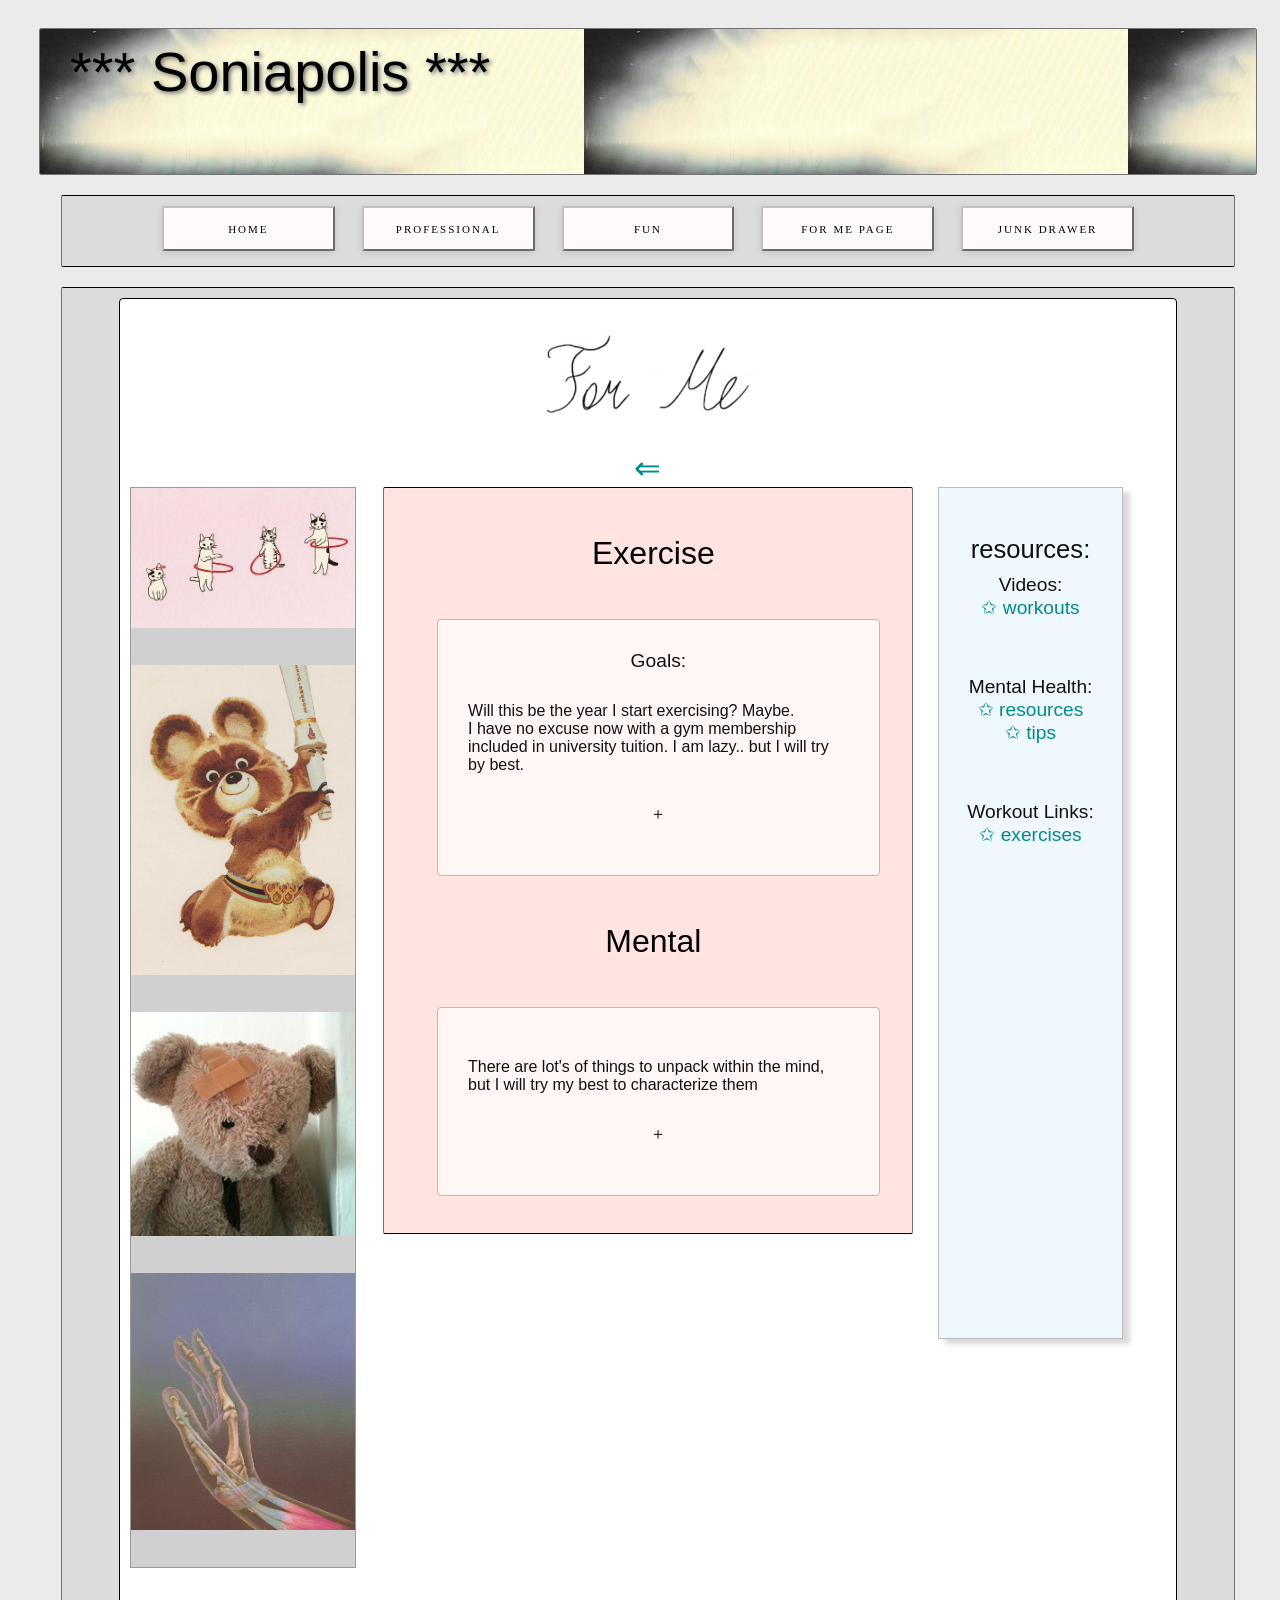
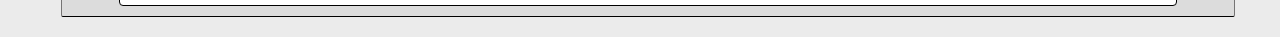
<file: pourMoi/exercise.html>
<!DOCTYPE html>
<html lang="en">
<head>
    <meta charset="UTF-8">
    <title>sonia's website</title>
    <link href="../style/stylesheet.css" rel="stylesheet">
    <link rel="icon" href="../style/shapes/heart1.png" />
</head>
<body>
<div class="imgContainer">
    <img alt="star" src="../style/shapes/star1.png" class="imgExample" style="width: 30px; -webkit-animation-delay: 0s;animation-delay: 0s;-webkit-animation-duration: 8s;animation-duration: 8s; right:100%; margin-right: -200px;" />
    <img alt="star" src="../style/shapes/star2.png" class="imgExample" style="width: 30px; -webkit-animation-delay: 1s;animation-delay: 1s;-webkit-animation-duration: 8s;animation-duration: 8s; right:30%; margin-right: -210px;" />
    <img alt="heart" src="../style/shapes/heart1.png" class="imgExample" style="width: 30px; -webkit-animation-delay: 2s;animation-delay: 2s; -webkit-animation-duration: 8s;animation-duration: 8s; right:100%; margin-right: -190px;" />
    <img alt="star" src="../style/shapes/star3.png" class="imgExample" style="width: 30px; -webkit-animation-delay: 3s;animation-delay: 3s; -webkit-animation-duration: 8s;animation-duration: 8s; right:30%; margin-right: -200px;" />
    <img alt="star" src="../style/shapes/heart2.png" class="imgExample" style="width: 30px; -webkit-animation-delay: 0s;animation-delay: 0s; -webkit-animation-duration: 10s;animation-duration: 10s; right:100%; margin-right: -250px;" />
    <img alt="star" src="../style/shapes/heart3.png" class="imgExample" style="width: 30px; -webkit-animation-delay: 2s;animation-delay: 2s; -webkit-animation-duration: 10s;animation-duration: 10s; right:30%; margin-right: -250px;" />
    <img alt="star" src="../style/shapes/spark1.png" class="imgExample" style="width: 30px; -webkit-animation-delay: 3s;animation-delay: 3s; -webkit-animation-duration: 7s;animation-duration: 7s; right:30%; margin-right: -190px;" />
    <img alt="star" src="../style/shapes/spark2.png" class="imgExample" style="width: 30px; -webkit-animation-delay: 0s;animation-delay: 0s; -webkit-animation-duration: 10s;animation-duration: 10s; right:100%; margin-right: -250px;" />
    <img alt="star" src="../style/shapes/spark3.png" class="imgExample" style="width: 30px; -webkit-animation-delay: 2s;animation-delay: 1s; -webkit-animation-duration: 8s;animation-duration: 8s; right:30%; margin-right: -240px;" />

    <a href="../pages/index.html">
        <div class="titleBlock">
            <h>*** Soniapolis ***</h>
        </div>
    </a>

    <div id="menuBar">
        <a href="../index.html"><button>Home</button></a>

        <a href="../pages/professional.html"><button>Professional</button></a>

        <a href="../pages/entertainment.html"><button>Fun</button></a>

        <a href="../pages/forMe.html"><button>For Me Page</button></a>

        <a href="../pages/wishlist.html"><button>Junk Drawer</button></a>
    </div>


    <div class="backgroundBlock">
        <div id="content">

            <a href="../pages/forMe.html" class="center" >

                <img src="../style/titles/forMe.jpg" class="center" width=300 height=140>

                ⇐

            </a>
            <div id="sidebar_container">

                <div class="sidebar">
                    <br>
                    <h3>resources:</h3>

                    <h4>Videos:
                        <br>
                        <a href="https://www.youtube.com/channel/UCCgLoMYIyP0U56dEhEL1wXQ">✩ workouts</a>


                    </h4>
                    <br>
                    <h4>Mental Health:
                        <br>
                        <a href="https://www.mentalhealthfirstaid.org/mental-health-resources/">✩ resources</a><br>
                        <a href="https://www.mhanational.org/31-tips-boost-your-mental-health">✩ tips</a><br>
                    </h4>
                    <br>
                    <h4>Workout Links:
                        <br>
                        <a href="https://www.womenshealthmag.com/uk/fitness/workouts/a708457/exercise-for-a-bigger-butt/">✩ exercises</a>
                    </h4>
                    <br>
                </div>
            </div>

            <div id="moodboard_container">

                <div class="moodboard">
                    <img src="../images/forMe/excercise/exerciseCats.jpeg" class="center" width="100%" height="100%">
                    <br>
                    <img src="../images/forMe/excercise/mishkaRunning.jpeg" class="center" width="100%" height="100%">
                    <br>
                    <img src="../images/forMe/excercise/sadTeddy.jpeg" class="center" width="100%" height="100%">
                    <br>
                    <img src="../images/forMe/excercise/arm.jpeg" class="center" width="100%" height="100%">
                    <br>

                </div>
            </div>


            <div class="contentBlockCenter" id="main_column">
                <br>

                <h2>Exercise</h2>
                <br>

                <div class="collapsible" style="background-color: #fff6f5"><h4>Goals:</h4>
                    <p> Will this be the year I start exercising? Maybe.
                        <br>
                        I have no excuse now with a gym membership included in university tuition.
                        I am lazy.. but I will try by best.

                    </p>

                    <p style="text-align: center">＋</p>
                </div>
                <div class="colContent" style="background-color: linen">
                    <p>Simple exercises:<br><br>
                    1. Walking<br> I do this all the time already :P <br><br>
                    2. Cycling<br> In mtl I would Bixi so much, but maybe now I will buy a bike? is that crazy?
                        Sometimes I bike to campus but it's not a far distance.<br><br>
                    3. Yoga<br> hot yoga ^_^ makes it more appealing<br>
                        teaches mindfulness + burns calories <3<br><br>
                    4. Squats, Squat jump, Glute bridge <br><br>
                    5. Lunges, Pulse lunges, Side lunges<br><br>
                    6. Push-ups / Planks / Mountain Climbers, Sit-ups<br>
                        strong stomach >:) also flexing abs throughout the day so that it's the natural position.
                        That's what mama always said to do.<br><br>
                    7. Boxing: I really want to get into boxing as my sport. I currently watched 100 yen love, and it
                        has inspired me. Boxing will get me to exercise with a purpose (self-defense) while looking
                        cute <3 The shoes are so dreamy <br><br>

                        <br><br>

                    </p>
                </div>

                <br>


                <h2>Mental</h2>
                <br>

                <div class="collapsible" style="background-color: #fff6f5"><h4></h4>
                    <p>There are lot's of things to unpack within the mind, but I will try my best to characterize them</p>

                    <p style="text-align: center">＋</p>
                </div>
                <div class="colContent" style="background-color: linen">
                    <!--
                    <p>Relationships:<br><br>


                        - Personal<br>
                        <br><br>

                        - Romantic<br> Having gone through the ringer on this one I can't say my current outlook is a constructive one.
                        <br><br>
                        -

                    </p>
                    -->

                    <p>Self Love:<br><br>
                        One of my biggest hurdles. Not that I hate myself, I just cringe at the idea of "self love". I know it's
                        important but can't help but feel as though it is too narcissistic to play out.

                        Anyway, I'm trying to get past some insecurities, so sorry if this section is a little #cringe<br>
                        <br><br>
                        Insecurities and how to work through them:<br><br>
                        - Intelligence<br> Intelligence has many factors: academic, emotional, interpersonal, etc. It's not that
                        you don't have these traits, it's that you are not confident enough in them. Being confident isn't easy, so
                        take baby steps. <br><br>

                        - Looks<br> Looks are subjective, so just try to be your realistic best self. Find beauty in your differences.
                        Try to maintain routine and stay healthy, as this reflects on your looks the most. Drink water!
                        Eat consistently, sleep well, don't stress too much. Other than that, you can only hide your problems without
                        actually fixing them.<br><br>

                        - Body<br> It's hard not to fall into old, unhealthy habits. Remember, these are also band-aid solutions.
                        Starving yourself leads to your body overusing the calories that it does receive, meaning the weight
                        loss is unsustainable. Especially when you substitute real food for snacks. It also leads to a plethora
                        of other health issues! So instead, eat regularly and exercise. Your body needs the nutrients.<br><br>

                        - Comparisons<br> It's well known that negatively comparing yourself to others is harmful.
                        There will always be someone who you deem better than yourself. Although comparisons are inevitable, they can be
                        flipped in a positive light. Borrow the traits you like on others and try to apply them to yourself
                        in a way which is genuine to yourself. Do not try to copy them, as this is too inauthentic. Be happy
                        that there are people you can learn from around you, and be proud of them for achieving something
                        that you aspire to have. Humanize the other person and don't forget that they have insecurities of their own.<br> <br>

                        1. Humanize people you look up to.<br> 2. Learn from them.<br> 3. Apply what you can.<br> <br><br>
                    </p>


                    <!--
                    <p>Relationships:<br><br>
                        I always fall into trying to fix my relationships without fixing myself first. Any interpersonal
                        problems I have, I realized, are mostly to do with my own perception of myself and not the other person.<br><br>
                        1. Be more confident<br><br>
                        2. Don't be scared of people leaving<br><br>
                        3. Don't convince yourself that everyone leaves (including yourself)<br><br>
                        4. Don't make people guess what you want<br><br>
                        5. Give what you want to get<br><br>
                        6. Gifts are no longer gifts in you expect something in return<br>
                        <br><br>
                    </p>

                    <p>Self Love:<br><br>
                        My biggest hurdle. Not that I hate myself, I just cringe at the idea of "self love". I know it's
                        important but can't help but feel as though it is too narcissistic to play out.

                        Anyway, I'm trying to work through my insecurities, so sorry if this section is a little #cringe<br>
                        <br><br>
                        Insecurities and how to work through them:<br><br>
                        - Intelligence<br> Intelligence has many factors: academic, emotional, interpersonal, etc. It's not that
                        you don't have these traits, it's that you are not confident enough in them. Being confident isn't easy, so
                        take baby steps. <br><br>

                        - Looks<br> Try to maintain routine and stay healthy, as this reflects on your looks the most. Drink water!
                        Eat consistently, sleep well, don't stress too much. Other than that, you can only hide your problems without
                        actually fixing them.<br><br>

                        - Body<br> It's hard not to fall into old, unhealthy habits. Remember, these are also bandaid solutions.
                        Starving yourself leads to your body overusing the calories that it does receive, meaning the weight
                        loss is unsustainable. Especially when you substitute real food for snacks. It also leads to a pluthora
                        of other health issues! So instead, eat regularly and exercise. Your body needs the nutrients.<br><br>

                        - Comparisons<br> It is a well known fact that comparing yourself to others is harmful. There will
                        always be someone who you deem better than yourself. Although comparisons are inevitable, they can be
                        flipped in a positive light. Borrow the traits you like on others and try to apply them to yourself
                        in a way which is genuine to yourself. Do not try to copy them, as this is too inauthentic. Be happy
                        that there are people you can learn from around you, and be proud of them for achieving something
                        that you aspire to have. Humanize the other person and don't forget that they have insecurities of their own.<br> <br>

                        1. Humanize people you look up to.<br> 2. Learn from them.<br> 3. Apply what you can.<br> <br><br>
                    </p>
                    -->

                </div>

                <br>


            </div>

            <script>
                var coll = document.getElementsByClassName("collapsible");
                var i;

                for (i = 0; i < coll.length; i++) {
                    coll[i].addEventListener("click", function() {
                        this.classList.toggle("active");
                        var content = this.nextElementSibling;
                        if (content.style.display === "block") {
                            content.style.display = "none";
                        } else {
                            content.style.display = "block";
                        }
                    });
                }
            </script>

        </div>
    </div>

</div>
</body>
</html>


<!--
<a href="tel:+4733378901">+47 333 78 901</a>
<a href="mailto:someone@example.com">Send email</a>

<a href="https://www.w3schools.com">
<img border="0" alt="W3Schools" src="logo_w3s.gif" width="100" height="100">
</a>



<h7>
                <a href="about.html">About</a>
            </h7>
            <h7>
                <a href=".html">Services</a>
            </h7>
            <h7>
                <a href="professional.html">Journal</a>
            </h7>
            <h7>
                <a href="contact.html">Contact</a>
            </h7>

-->
</file>
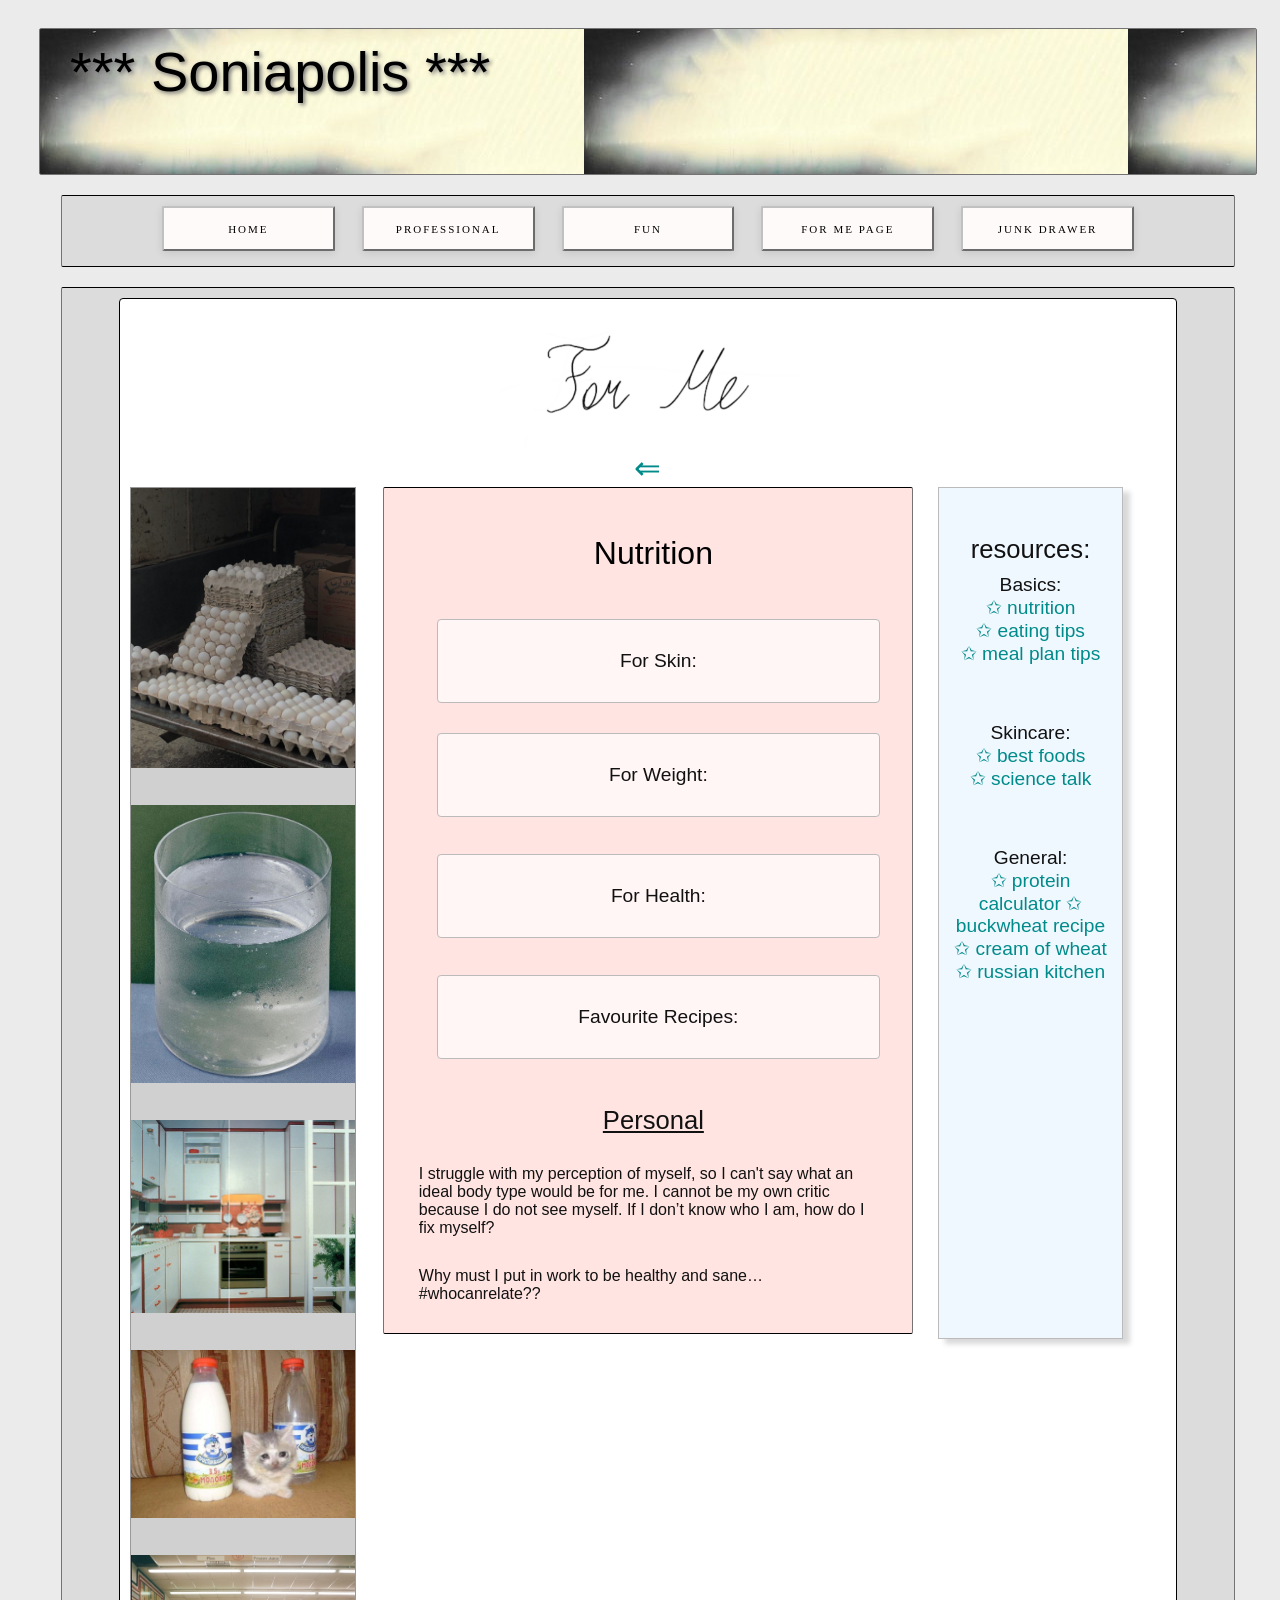
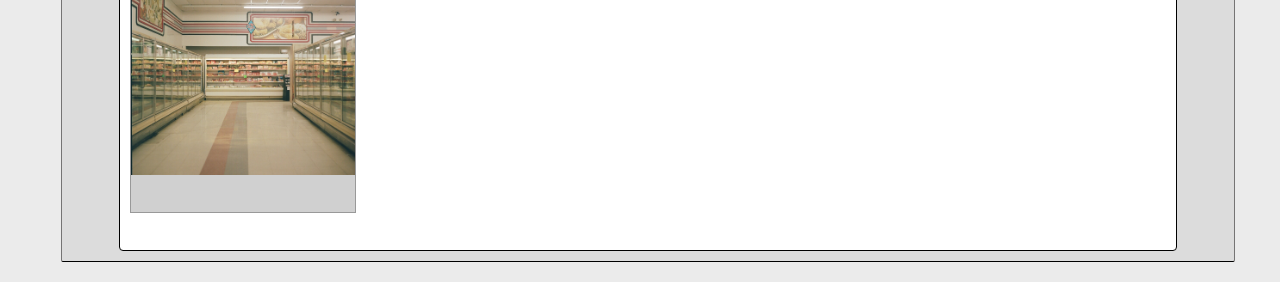
<file: pourMoi/nutrition.html>
<!DOCTYPE html>
<html lang="en">
<head>
    <meta charset="UTF-8">
    <title>sonia's website</title>
    <link href="../style/stylesheet.css" rel="stylesheet">
    <link rel="icon" href="../style/shapes/heart1.png" />
</head>
<body>
<div class="imgContainer">
    <img alt="star" src="../style/shapes/star1.png" class="imgExample" style="width: 30px; -webkit-animation-delay: 0s;animation-delay: 0s;-webkit-animation-duration: 8s;animation-duration: 8s; right:100%; margin-right: -200px;" />
    <img alt="star" src="../style/shapes/star2.png" class="imgExample" style="width: 30px; -webkit-animation-delay: 1s;animation-delay: 1s;-webkit-animation-duration: 8s;animation-duration: 8s; right:30%; margin-right: -210px;" />
    <img alt="heart" src="../style/shapes/heart1.png" class="imgExample" style="width: 30px; -webkit-animation-delay: 2s;animation-delay: 2s; -webkit-animation-duration: 8s;animation-duration: 8s; right:100%; margin-right: -190px;" />
    <img alt="star" src="../style/shapes/star3.png" class="imgExample" style="width: 30px; -webkit-animation-delay: 3s;animation-delay: 3s; -webkit-animation-duration: 8s;animation-duration: 8s; right:30%; margin-right: -200px;" />
    <img alt="star" src="../style/shapes/heart2.png" class="imgExample" style="width: 30px; -webkit-animation-delay: 0s;animation-delay: 0s; -webkit-animation-duration: 10s;animation-duration: 10s; right:100%; margin-right: -250px;" />
    <img alt="star" src="../style/shapes/heart3.png" class="imgExample" style="width: 30px; -webkit-animation-delay: 2s;animation-delay: 2s; -webkit-animation-duration: 10s;animation-duration: 10s; right:30%; margin-right: -250px;" />
    <img alt="star" src="../style/shapes/spark1.png" class="imgExample" style="width: 30px; -webkit-animation-delay: 3s;animation-delay: 3s; -webkit-animation-duration: 7s;animation-duration: 7s; right:30%; margin-right: -190px;" />
    <img alt="star" src="../style/shapes/spark2.png" class="imgExample" style="width: 30px; -webkit-animation-delay: 0s;animation-delay: 0s; -webkit-animation-duration: 10s;animation-duration: 10s; right:100%; margin-right: -250px;" />
    <img alt="star" src="../style/shapes/spark3.png" class="imgExample" style="width: 30px; -webkit-animation-delay: 2s;animation-delay: 1s; -webkit-animation-duration: 8s;animation-duration: 8s; right:30%; margin-right: -240px;" />

    <a href="../index.html">
        <div class="titleBlock">
            <h>*** Soniapolis ***</h>
        </div>
    </a>

    <div id="menuBar">
        <a href="../index.html"><button>Home</button></a>

        <a href="../pages/professional.html"><button>Professional</button></a>

        <a href="../pages/entertainment.html"><button>Fun</button></a>

        <a href="../pages/forMe.html"><button>For Me Page</button></a>

        <a href="../pages/wishlist.html"><button>Junk Drawer</button></a>
    </div>




    <div class="backgroundBlock">
        <div id="content">

            <a href="../pages/forMe.html" class="center" >

                <img src="../style/titles/forMe.jpg" class="center" width=300 height=140>
                ⇐
            </a>
            <div id="sidebar_container">

                <div class="sidebar">
                    <br>
                    <h3>resources:</h3>

                    <h4>Basics:
                        <br>
                        <a href="https://www.hsph.harvard.edu/nutritionsource/healthy-eating-plate/">✩ nutrition</a>
                        <br>
                        <a href="https://eatwithknowledge.com/favorite-tips-eating-disorder-recovery/">✩ eating tips</a>
                        <br>
                        <a href="https://patient.info/news-and-features/meal-plan-tips-for-eating-disorder-recovery">✩ meal plan tips</a>
                    </h4>
                    <br>

                    <h4>Skincare:
                        <br>
                        <a href="https://www.healthline.com/health/anti-acne-diet#bottom-line">✩ best foods</a>
                        <br>
                        <a href="https://www.nature.com/articles/d41586-018-07433-7">✩ science talk</a>
                    </h4>
                    <br>

                    <h4>General:
                        <br>
                        <a href="https://www.calculator.net/protein-calculator.html">✩ protein calculator</a>
                        <a href="https://www.olgainthekitchen.com/how-to-cook-buckwheat/">✩ buckwheat recipe</a>
                        <br>
                        <a href="https://www.olgasflavorfactory.com/recipes/breakfast/how-to-make-cream-of-wheat-hot-cereal-aka-mannaya-kasha/">✩ cream of wheat</a>
                        <br>
                        <a href="https://happykitchen.rocks/recipes/russian/">✩ russian kitchen</a>
                    </h4>
                </div>
            </div>

            <div id="moodboard_container">

                <div class="moodboard">
                    <img src="../images/forMe/nutrition/eggs.jpeg" class="center" width="100%" height="100%">
                    <br>
                    <img src="../images/forMe/nutrition/water.jpeg" class="center" width="100%" height="100%">
                    <br>
                    <img src="../images/forMe/nutrition/kitchen.jpeg" class="center" width="100%" height="100%">
                    <br>
                    <img src="../images/forMe/nutrition/catMilk.jpeg" class="center" width="100%" height="100%">
                    <br>
                    <img src="../images/forMe/nutrition/market.jpeg" class="center" width="100%" height="100%">
                    <br>

                </div>
            </div>


            <div class="contentBlockCenter" id="main_column">
                <br>

                <h2>Nutrition</h2>

                <br>

                <div class="collapsible" style="background-color: #fff6f5"><h4>For Skin:</h4></div>
                <div class="colContent" style="background-color: linen">
                    <p>tl/dr: The best diet advice in dealing with acne appears to be eating a balanced diet
                        rich in fruits and vegetables, healthy protein sources, and whole grains</p>

                    <p>Hydration is an easy step I always miss :'(</p>

                    <p><u>Reduce Inflammation:</u><br>
                        - the mineral zinc<br>
                        - vitamin A and E<br>
                        - chemicals called antioxidants<br>
                        <br>

                        <u>Skin-friendly:</u><br>
                        - yellow and orange fruits and vegetables such as carrots, apricots, and sweet potatoes<br>
                        - spinach and other dark green and leafy vegetables<br>
                        - tomatoes<br>
                        - blueberries<br>
                        - whole-wheat bread<br>
                        - quinoa<br>
                        - beans, peas, and lentils<br>
                        - salmon, mackerel, and other kinds of fatty fish<br>
                        - nuts
                        <br>
                        <br>

                        <u>Vitamins:</u><br>
                        Vitamins A and E
                        low levels of vitamins A and E seem to be linked to severe cases of acne, people with acne
                        may be able to lessen the severity of their acne by increasing their intake of foods containing these vitamins.
                        <br>
                        <br>
                        Antioxidants and omega-3 fatty acids
                        Omega-3s are a type of fat found in certain plants and animal-protein sources, such as fish
                        and eggs. Antioxidants are chemicals that neutralize damaging toxins in the body. Together,
                        they are thought to reduce inflammation.

                        Studies largely support the connection between an increase in consumption of omega-3s and
                        Antioxidants and a decrease in acne.

                        <br>
                        <br>
                        So anyways, what I'm hearing is I need to eat more whole grains and fish.
                </div>


                </p>
                <div class="collapsible" style="background-color: #fff6f5"><h4>For Weight:</h4></div>
                <div class="colContent" style="background-color: linen">
                    <p>Don't drop to low or go too high I guess.</p>
                </div>
                <br>
                <div class="collapsible" style="background-color: #fff6f5"><h4>For Health:</h4></div>
                <div class="colContent" style="background-color: linen">
                    <p>1. Water <br><br>

                        2. Dark Green Vegetables<br>
                        Eat dark green vegetables at least three to four times a week. Good options include
                        broccoli, peppers, brussel sprouts and leafy greens like kale and spinach.<br><br>

                        3. Whole Grains<br>
                        Eat whole grains sat least two or three times daily. Look for whole wheat flour, rye,
                        oatmeal, barley, amaranth, quinoa or a multigrain.<br><br>

                        4. Beans and Lentils<br>
                        Try to eat a bean-based meal at least once a week. Try to add legumes, including beans
                        and lentils, to soups, stews, casseroles, salads and dips or eat them plain.<br><br>

                        5. Fish<br>
                        Try to eat two to three serving of fish a week. Good choices are salmon, trout, herring,
                        bluefish, sardines and tuna.<br><br>

                        6. Berries<br>
                        Include two to four servings of fruit in your diet each day. Eat berries such as
                        raspberries, blueberries, blackberries and strawberries.<br><br>

                        7. Winter Squash<br>
                        Eat butternut and acorn squash as well as other richly pigmented dark orange and green
                        colored vegetables like sweet potato, cantaloupe and mango.<br><br>

                        8. Soy<br>
                        Try tofu, soy milk, edamame soybeans, tempeh and texturized vegetable protein (TVP).<br><br>

                        9. Flaxseed, Nuts and Seeds<br>
                        Add 1 to 2 tablespoons of ground flaxseed or other seeds to food each day or include a
                        moderate amount of nuts – 1/4 cup – in your daily diet.<br><br>

                        10. Organic Yogurt<br>
                        Eat calcium-rich foods such as nonfat or low-fat dairy products three to four times a day.<br><br>
                    </p>

                    <p>
                    Easiest diet (favourites):<br><br>
                        <u>Breakfasts:</u> Cream of wheat, buckwheat, scrambled egg with soy sauce and zuccini, milk and cereal<br>
                        <u>Lunch/Dinner:</u> Stir fry (pasta or rice): add broccoli, tofu, zuccini, peppers, etc. Pastas
                        with some sauces. Vegan sausages. sushii. potatoes. soups. <br>

                        Try to eat less carbohydrates, there is no nutrition in that dummy.
                    </p>

                </div>

                <br>

                <div class="collapsible" style="background-color: #fff6f5"><h4>Favourite Recipes:</h4></div>
                <div class="colContent" style="background-color: linen">
                    <p> needs an update lol <br><br>

                </div>

                <br>

                <h3><u>Personal</u></h3>
                <p>
                    I struggle with my perception of myself, so I can't say what an ideal body type would be for me.
                    I cannot be my own critic because I do not see myself. If I don’t know who I am, how do I fix myself?
                </p>
                <p>
                    Why must I put in work to be healthy and sane…
                    #whocanrelate??
                </p>


            </div>
            <script>
                var coll = document.getElementsByClassName("collapsible");
                var i;

                for (i = 0; i < coll.length; i++) {
                    coll[i].addEventListener("click", function() {
                        this.classList.toggle("active");
                        var content = this.nextElementSibling;
                        if (content.style.display === "block") {
                            content.style.display = "none";
                        } else {
                            content.style.display = "block";
                        }
                    });
                }
            </script>

        </div>
    </div>

</div>
</body>
</html>


<!--
<a href="tel:+4733378901">+47 333 78 901</a>
<a href="mailto:someone@example.com">Send email</a>

<a href="https://www.w3schools.com">
<img border="0" alt="W3Schools" src="logo_w3s.gif" width="100" height="100">
</a>



<h7>
                <a href="about.html">About</a>
            </h7>
            <h7>
                <a href=".html">Services</a>
            </h7>
            <h7>
                <a href="professional.html">Journal</a>
            </h7>
            <h7>
                <a href="contact.html">Contact</a>
            </h7>

-->
</file>
<file: style/stylesheet.css>
.titleBlock {
    display: block;
    margin: 20px auto;
    text-align: left;
    z-index: 100;
    width: 95%;
    height: 125px;
    border: 1px solid #757474;
    border-radius: 2px;
    color: #000000;
    padding: 10px 0 10px 0;
    background-image: url(../style/backgrounds/bckgrd.jpg);
}

.backgroundBlock {
    display: block;
    margin: 20px auto;
    z-index: 100;
    width: 90%;
    border: 1px solid #757474;
    border-radius: 2px;
    justify-content: center;
    background: gainsboro;
    border-block-color: black;
    color: #000000;
    padding: 10px 10px 10px 10px;
    overflow: hidden;
}

.contentBlockCenter {
    display: block;
    text-align: center;
    width: 50%;
    height: 100%;
    border-radius: 2px;
    justify-content: center;
    padding: 10px 10px 10px 10px;

    border: 1px solid #757474;
    background-color: mistyrose;
    color: #000000;
    border-block-color: black;
}

.contentBlockWide {
    display: block;
    text-align: center;
    width: 90%;
    height: 100%;
    border-radius: 2px;
    justify-content: center;
    padding: 10px 10px 10px 10px;

    border: 1px solid #757474;
    background-color: #d0d0d0;
    color: #000000;
    border-block-color: black;
}


.sidebar {
    width: 80%;
    min-height: 850px;
    margin: 0 24px 27px 0;
    background: aliceblue;
    border: 1px solid #bbbbbb;
    box-shadow: 7px 5px 5px rgb(64 64 64 / 20%);
}

#sidebar_container {
    float: right;
    width: 22%;
    min-height: 200px;
    margin: auto;
}

#moodboard_container {
    float: left;
    width: 27%;
    margin: auto;
    height: 100%; /* Add this line */
}

.moodboard {
    width: 80%;
    margin: 0 24px 27px 0;
    background: #d0d0d0;
    border: 1px solid #999999;
    height: 100%; /* Change min-height: auto to height: 100% */
}

#content {
    width: 90%;
    display: block;
    background: #fff;
    border: 1px solid black;
    border-radius: 4px;
    float: none;
    text-align: justify;
    padding: 10px 10px 10px 10px;
    margin: 0px auto 0px auto;
    font-size: 2.5vw;
    overflow: hidden;
    height: 100%;

    /* box-shadow: 5px 5px 7px rgb(64 64 64 / 20%); */
}

#menuBar {
    display: block;
    margin: auto;
    width: 90%;
    height: 50px;
    border: 1px solid #757474;
    border-radius: 2px;
    background-color: gainsboro;
    text-align: center;
    color: #000000;
    justify-content: center;
    border-block-color: black;
    padding: 10px 10px 10px 10px;

}

#main {
    width: 950px;
    margin: 20px auto;
}

#main_column {
    float: none;
    text-align: center;
    padding: 0 5px 0 5px;
    margin: auto;
    justify-content: center;

}



div {
    display: block;
}

body {
    background-color: #EBEBEB;
}

h {
    font: normal 350% 'Optima', arial, sans-serif;
    text-shadow: 2px 2px 4px #757474;
    text-align: center;
    margin-bottom: 30px;
    padding-bottom: 30px;
    padding-left: 30px;

}

h2 {
    font: normal 100% 'Optima', arial, sans-serif;
    font-weight: 500;
    text-align: center;
    margin: 10px 10px 10px 10px;
}

h3 {
    font: normal 80% 'Optima', arial, sans-serif;
    font-weight: 500;
    text-align: center;
    color: #111111;
    margin: 10px 10px 10px 10px;
}

h4 {
    font: normal 60% 'Optima', arial, sans-serif;
    font-weight: 500;
    text-align: center;
    color: #111111;
    margin: 10px 10px 10px 10px;

}

p {
    font: normal 50% 'Optima', arial, sans-serif;
    color: #111;
    text-align: left;
    margin: 30px 30px 30px 30px;

}

p2 {
    font: normal 65% 'Optima', arial, sans-serif;
    color: #111;
    text-align: left;
    font-weight: 500;
    line-height: 0.7;


}



img{
    text-align:center;
}


.center {
    display: block;
    margin-left: auto;
    margin-right: auto;
    text-align: center;
}



button {
    color: #FFE5E5;
    background-color: papayawhip;
    text-align:center;
    font: normal 250% 'Optima', arial, sans-serif;

    box-shadow: 5px 5px #999;
    cursor: pointer;
    outline: none;
    border-color: silver;
    border-style: outset;
    border-radius: 3px;
    font-size: 25px;
    margin-left: 20px;
    object-fit: cover;
}

button:active {
    box-shadow: 4px 3px #666;
    transform: translateY(2px);
}



a:link:active, a:visited:active {
    color: cornflowerblue;
}


button:hover {background-color: #FFE5E5}




.imgContainer{width: 100%; overflow: hidden; position: absolute; text-align: right; z-index: 100}
.imgExample{position: absolute; top: -450px; opacity: 0.75; z-index: 100;
    animation: imgExampleSlide ease-in infinite;
    -webkit-animation: imgExampleSlide ease-in infinite;
    -moz-animation: imgExampleSlide ease-in infinite;
    -webkit-animation-fill-mode: forwards;
    -moz-animation-fill-mode: forwards;
    animation-fill-mode: forwards;}
@keyframes imgExampleSlide {from {position: absolute; top: -450px;} to {position: absolute; top: 100%;}}
@-webkit-keyframes imgExampleSlide {from {position: absolute; top: -450px;} to {position: absolute; top: 100%;}}
@-moz-keyframes imgExampleSlide {from {position: absolute; top: -450px;} to {position: absolute; top: 100%;}}


.buttons{
    margin-top: 3%;
}

button{
    width: 15%;
    height: 45px;
    font-size: 11px;
    font-family: Optima;
    text-transform: uppercase;
    letter-spacing: 2px;
    font-weight: 500;
    color: #000;
    background-color: snow;
    border-radius: 2%;
    box-shadow: 0px 2px 8px rgba(0, 0, 0, 0.1);
    transition: all 0.3s ease 0s;
    cursor: pointer;
    outline: none;
    margin: 0 1%;
}

button:not([disabled]):hover{
    background-color: #E7E7E7;
    box-shadow: 0px 10px 15px black;
    color: black;
    transform: translateY(-3px);
}

button:disabled{
    color: #999;
}

.column {
    display: block;
    float: left;
    width: 32%;
    padding: 60px 0 60px 0;
    margin: 0.5% 0.5% 0.5% 0.5%;
    font-size: 2.5vw;
    border-radius: 4px;

}

.column:hover{
    background: #e1e1e1;
    border: 2px outset #d0d0d0;
}

.columnFun {
    display: block;
    float: left;
    width: 32%;
    min-height: 1600px;
    padding: 60px 0 60px 0;
    margin: 0.52% 0.4% 0.4% 0.4%;
    font-size: 2.5vw;
    border-radius: 2px;
    border: 2px outset #d0d0d0;
}


/* Clear floats after the columns */
.row:after {
    content: "";
    display: block;
    clear: both;
}

.insideBlock {
    width: 60%;
    background: aliceblue;
    border: 1px solid #bbbbbb;
    float: none;
    margin: auto;
    padding: 20px 0 20px 0;
    display: block;
    font-size: 2.5vw;
    border-radius: 4px;

}

.insideBlock:hover{
    background: #e1e1e1;
    border: 2px outset #d0d0d0;
}

.journal {
    position: relative;
    border-radius: 7px;
    margin-bottom: 50px;
    margin-left: 15px;
    height: 95%;
    width: 95%;
    z-index: 0;
}

.mySlides, .mySlidesBook2, .mySlidesBook3, .mySlidesMovie{
    display: none;
    margin: 1em auto;
}

.mySlidesAnime, .mySlidesWish {
    margin: 5em ;
}

.fade {
    -webkit-animation-name: fade;
    -webkit-animation-duration: 2s;
    animation-name: fade;
    animation-duration: 2s;
    margin: 1em auto;
}

.numbertext {
    color: #333333;
    background-color: snow;
    border-radius: 6px;
    border: 1px solid #757474;
    font-size: 12px;
    padding: 8px 12px;
    position: absolute;
    margin-left: 25%;
    margin-top: 3%;
    top: 0;
}

.journalText1 {
    top: 6%;
    left: 33%;
    display: block;
    position: absolute;
    text-align: left;
    width: 30%;
    height: 65%;
    justify-content: center;
    font: normal 60% 'Optima', arial, sans-serif;
    font-weight: 500;
    color: #111111;
    margin: 10px 10px 10px 10px;
    /*
    left: 33%;
    margin: 10px 10px 10px 10px;*/

}


.journalText2 {
    top: 6%;
    right: 6%;
    display: block;
    position: absolute;
    text-align: left;
    width: 25%;
    height: 60%;
    justify-content: center;
    font: normal 60% 'Optima', arial, sans-serif;
    font-weight: 500;
    color: #111111;
    margin: 10px 10px 10px 10px;
    /*right: 6%;
    margin: 10px 10px 10px 10px;*/
}

wishList {
    top: 6%;
    right: 6%;
    display: block;
    position: absolute;
    text-align: left;
    width: 25%;
    height: 60%;
    justify-content: center;
    font: normal 60% 'Optima', arial, sans-serif;
    font-weight: 500;
    color: #111111;
    margin: 10px 10px 10px 10px;
}

.prev, .next {
    cursor: pointer;
    position: sticky;
    top: 50%;
    width: 0%;
    padding: 16px;
    margin-top: -22px;
    color: black;
    font-weight: bold;
    font-size: 18px;
    transition: 0.6s ease;
    border-radius: 0 3px 3px 0;
    user-select: none;
}
a, a:hover {
    outline: none;
    text-decoration: none;
    color: darkcyan;
}

.dot, .dotBook2, .dotBook3, .dotMovie {
    cursor: pointer;
    height: 15px;
    width: 15px;
    margin: 0 2px;
    background-color: #bbb;
    border-radius: 4px;
    display: inline-block;
    transition: background-color 0.6s ease;
}


.dotAnime, .dotWish {
    cursor: pointer;
    height: 15px;
    width: 15px;
    margin: 0 2px;
    background-color: #bbb;
    border-radius: 4px;
    display: inline-block;
    transition: background-color 0.6s ease;
}


.collapsible {
    width: 85%;
    background: snow;
    border: 1px solid #bbbbbb;
    float: none;
    margin: auto;
    padding: 20px 0 20px 0;
    display: block;
    font-size: 2.5vw;
    border-radius: 4px;
    overflow: hidden;
}

.active, .collapsible:hover {
    background: ghostwhite;
    border: 1px outset #d0d0d0;

}


.colContent {
    width: 85%;
    background-color: snow;
    border: 1px solid #bbbbbb;
    float:none;
    margin: auto;
    padding: 20px 0 20px 0;
    display: none;
    font-size: 2.5vw;
    border-radius: 4px;
    overflow: hidden;
}

#player {
    width: 80%;
}


.blur img{
    transition: 1s ease;
}

.blur img:hover {
    -webkit-filter: blur(5px);
    transition: 1s ease;
}
</file>
